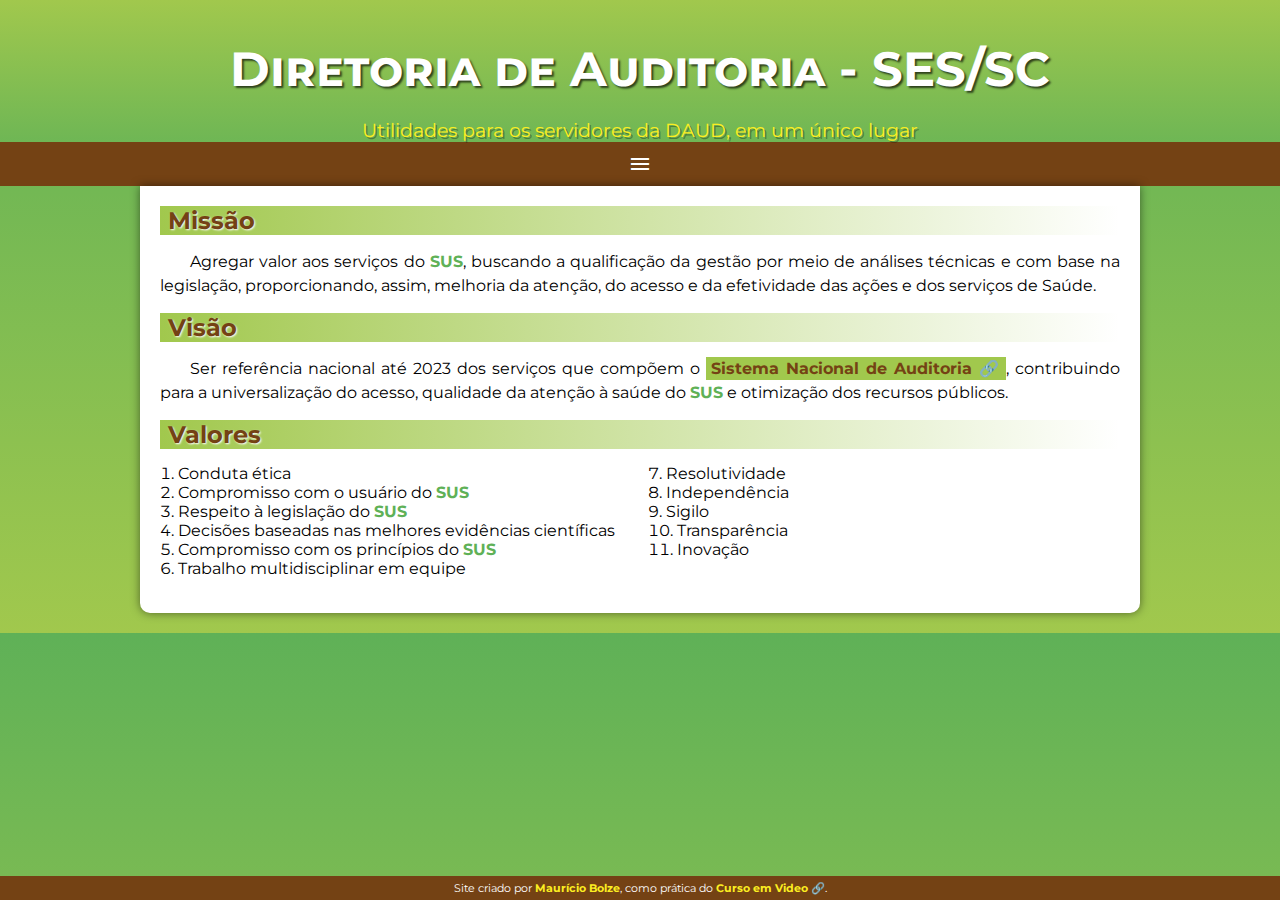
<file: index.html>
<!DOCTYPE html>
<html lang="pt-br">
<head>
    <meta charset="UTF-8">
    <meta http-equiv="X-UA-Compatible" content="IE=edge">
    <meta name="viewport" content="width=device-width, initial-scale=1.0">
    <title>Diretoria de Auditoria - SES/SC</title>
    <link href="https://fonts.googleapis.com/icon?family=Material+Icons" rel="stylesheet">
    <link rel="shortcut icon" sizes="32x32" href="imagens/favicon-32x32.png" type="image/png">
    <link rel="stylesheet" href="estilo/style.css">
    <link rel="stylesheet" href="estilo/media-query.css">
    </head>
<body onresize="mudouTamanho()">
    <header>
        <h1>Diretoria de Auditoria - SES/SC</h1>
        <p>Utilidades para os servidores da DAUD, em um único lugar</p>
        <span id="burguer" class="material-icons" onclick="clickMenu()">&#xe5d2;</span>
    </header>
    <nav id="itens">
        <a href="index.html">Início</a>
        <a href="https://trello.com/b/s5SdpS40/daud" target="_blank" class="externo">Trello</a>
        <a href="produtividade.html">Produtividade (RPM)</a>
        <a href="login.html">Área Restrita</a>
        <a href="contatos.html">Contatos</a>
    </nav>
    <main>
        <article>
            <h2>Missão</h2>
            <p>Agregar valor aos serviços do <strong>SUS</strong>, buscando a qualificação da gestão por meio de análises técnicas e com base na legislação, proporcionando, assim, melhoria da atenção, do acesso e da efetividade das ações e dos serviços de Saúde.</p>
            <h2>Visão</h2>
            <p>Ser referência nacional até 2023 dos serviços que compõem o <a href="https://www.gov.br/saude/pt-br/composicao/audsus/sna" target="_blank" class="externo">Sistema Nacional de Auditoria</a>, contribuindo para a universalização do acesso, qualidade da atenção à saúde do <strong>SUS</strong> e otimização dos recursos públicos.</p>
            <h2>Valores</h2>
            <p>
                <ol>
                    <li>Conduta ética</li>
                    <li>Compromisso com o usuário do <strong>SUS</strong></li>
                    <li>Respeito à legislação do <strong>SUS</strong></li>
                    <li>Decisões baseadas nas melhores evidências científicas</li>
                    <li>Compromisso com os princípios do <strong>SUS</strong></li>
                    <li>Trabalho multidisciplinar em equipe</li>
                    <li>Resolutividade</li>
                    <li>Independência</li>
                    <li>Sigilo</li>
                    <li>Transparência</li>
                    <li>Inovação</li>
                </ol>
            </p>
        </article>
    </main>
    <footer>
        <p>Site criado por <a href="paginas-extras/social.html" target="_blank">Maurício Bolze</a>, como prática do <a href="https://www.cursoemvideo.com/" target="_blank" class="externo">Curso em Video</a>.</p>
    </footer>
    <script src="script.js"></script>
</body>
</html>
</file>
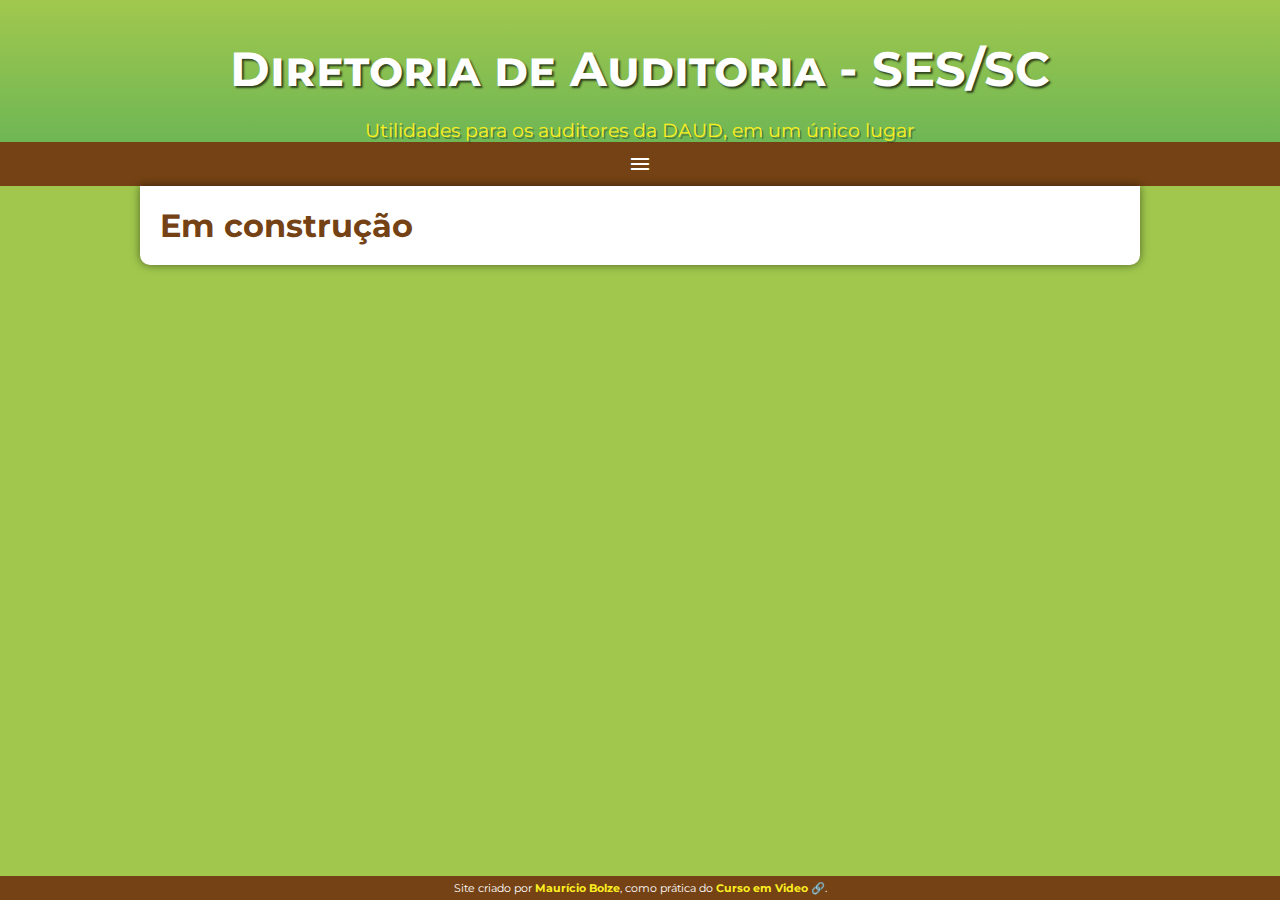
<file: contatos.html>
<!DOCTYPE html>
<html lang="pt-br">
<head>
    <meta charset="UTF-8">
    <meta http-equiv="X-UA-Compatible" content="IE=edge">
    <meta name="viewport" content="width=device-width, initial-scale=1.0">
    <title>Diretoria de Auditoria - SES/SC</title>
    <link href="https://fonts.googleapis.com/icon?family=Material+Icons" rel="stylesheet">
    <link rel="shortcut icon" sizes="32x32" href="imagens/favicon-32x32.png" type="image/png">
    <link rel="stylesheet" href="estilo/style.css">
    </head>
<body>
    <header>
        <h1>Diretoria de Auditoria - SES/SC</h1>
        <p>Utilidades para os auditores da DAUD, em um único lugar</p>
        <span id="burguer" class="material-icons" onclick="clickMenu()">&#xe5d2;</span>
    </header>
    <nav id="itens">
        <a href="index.html">Início</a>
        <a href="https://trello.com/b/s5SdpS40/daud" target="_blank" class="externo">Trello</a>
        <a href="produtividade.html">Produtividade (RPM)</a>
        <a href="login.html">Área Restrita</a>
        <a href="contatos.html">Contatos</a>
    </nav>
    <main>
        <h1>Em construção</h1>
    </main>
    <footer>
        <p>Site criado por <a href="https://github.com/MBolze" target="_blank">Maurício Bolze</a>, como prática do <a href="https://www.cursoemvideo.com/" target="_blank" class="externo">Curso em Video</a>.</p>
    </footer>
    <script src="script.js"></script>
</body>
</html>
</file>
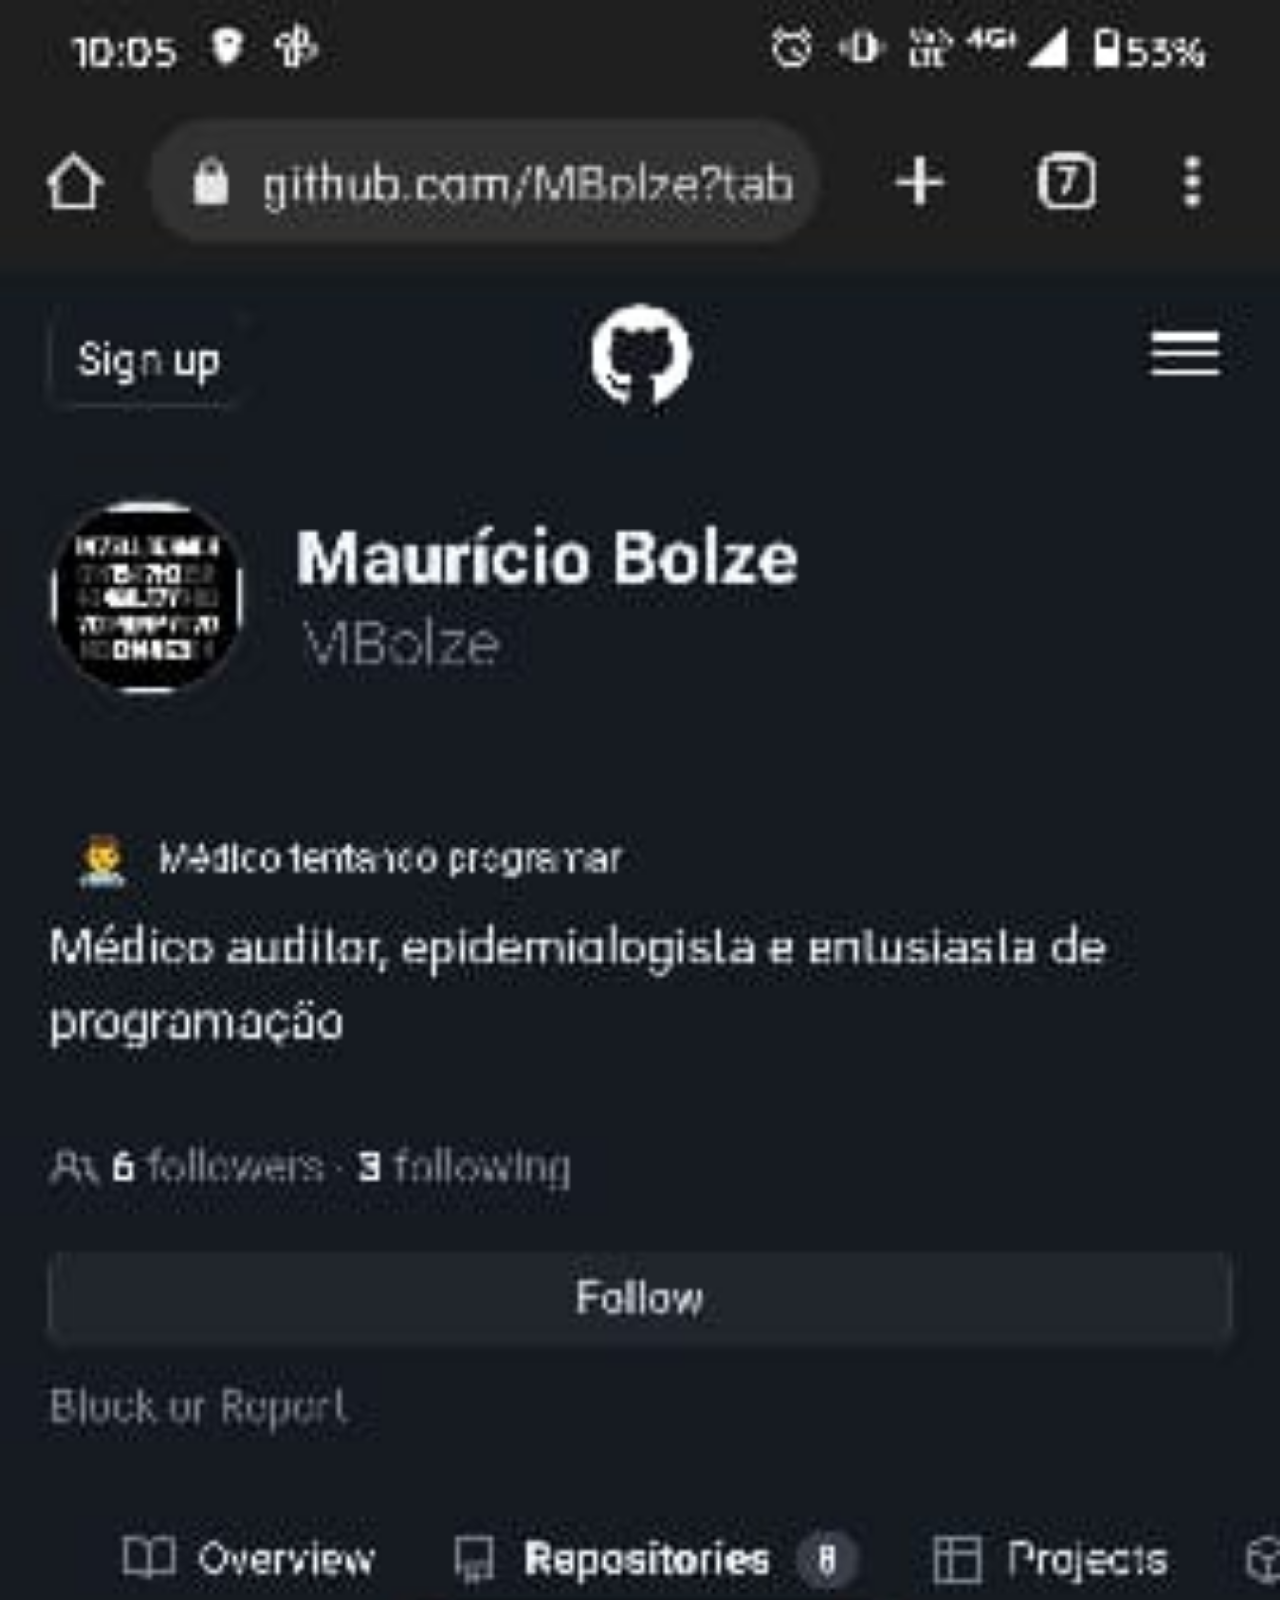
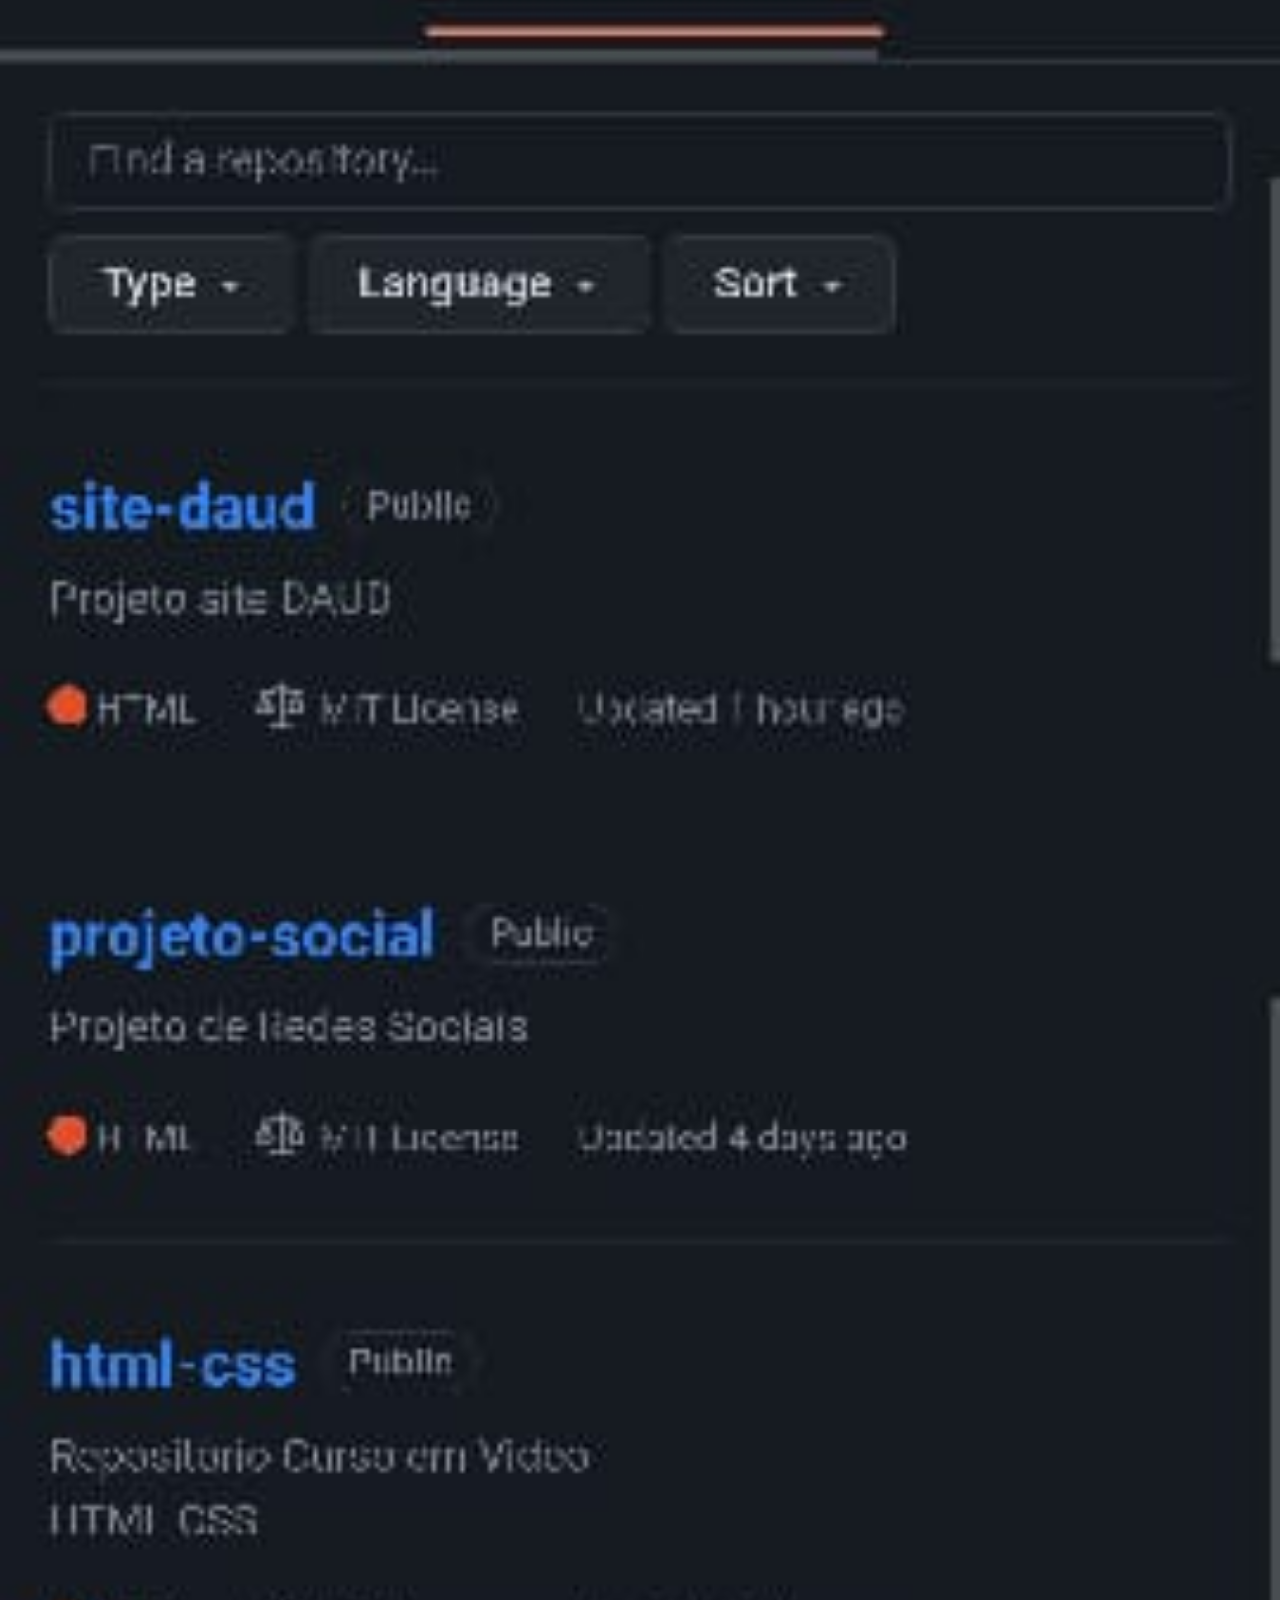
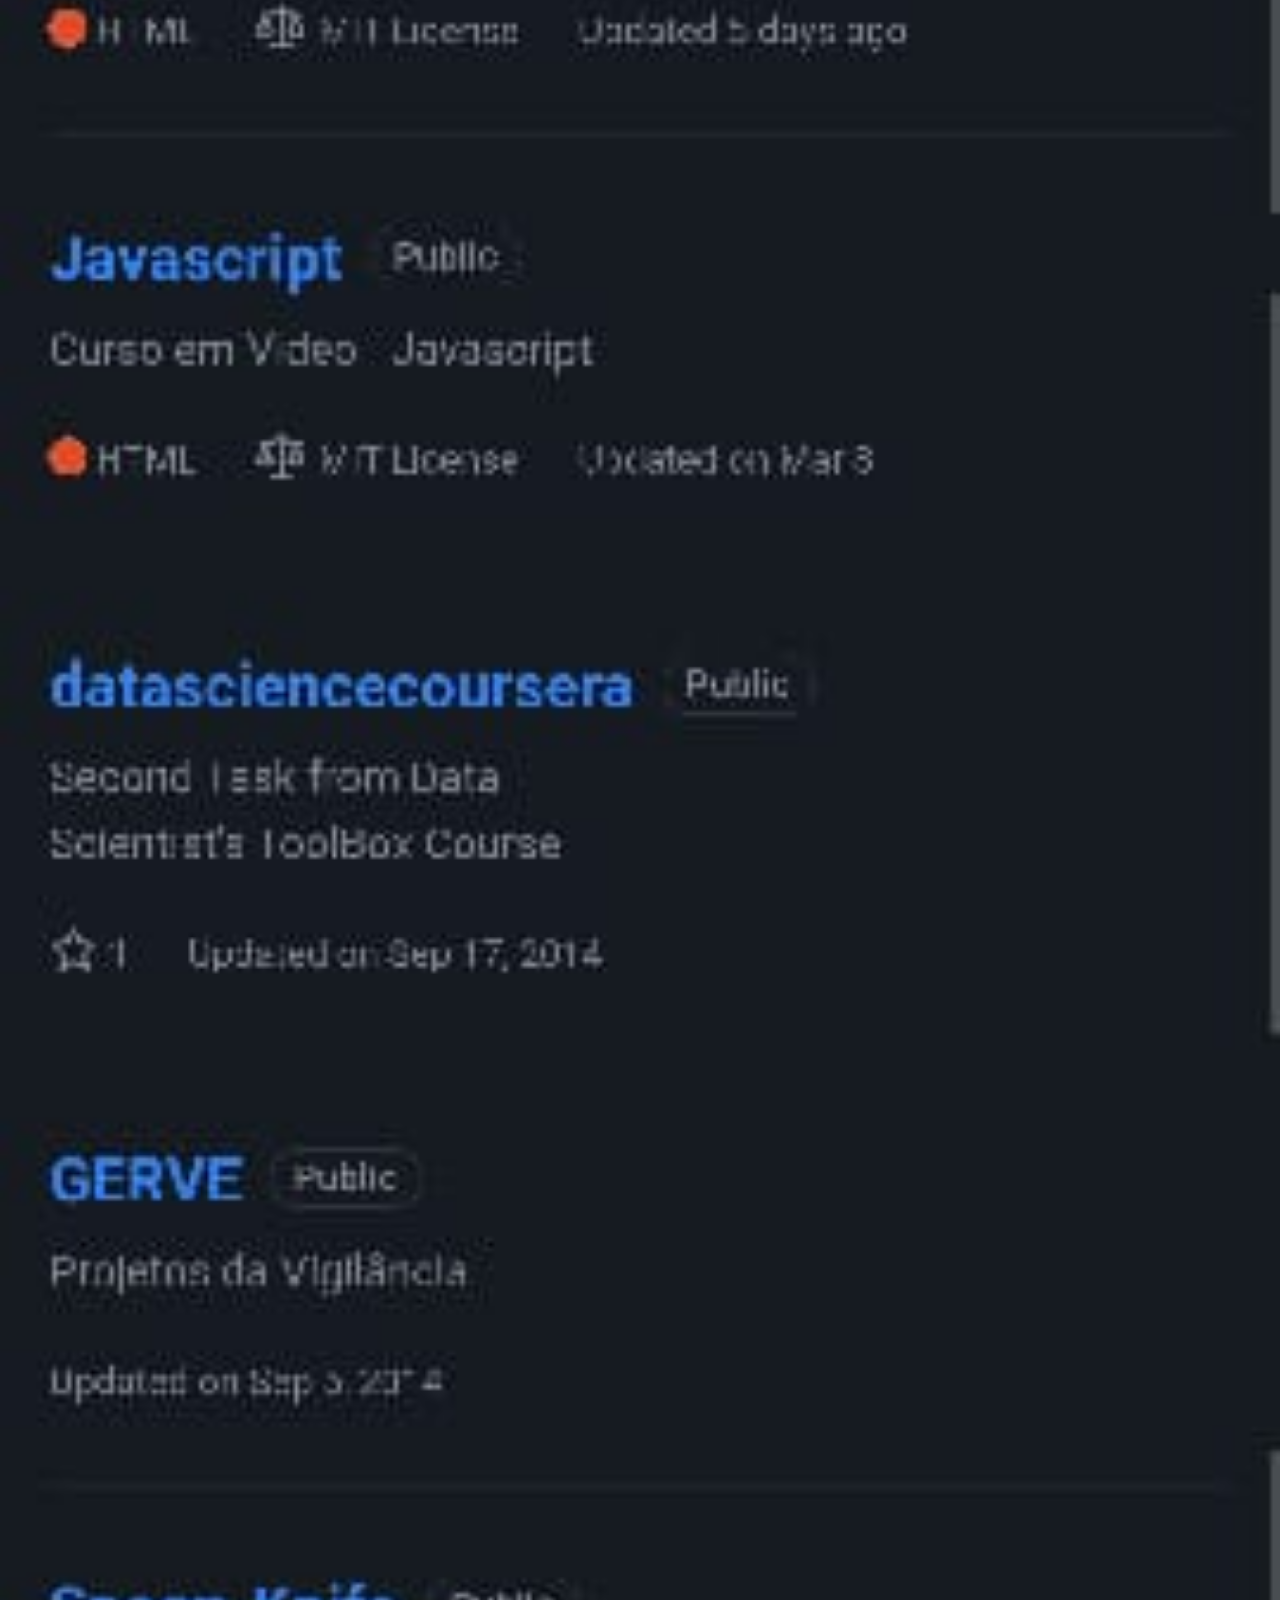
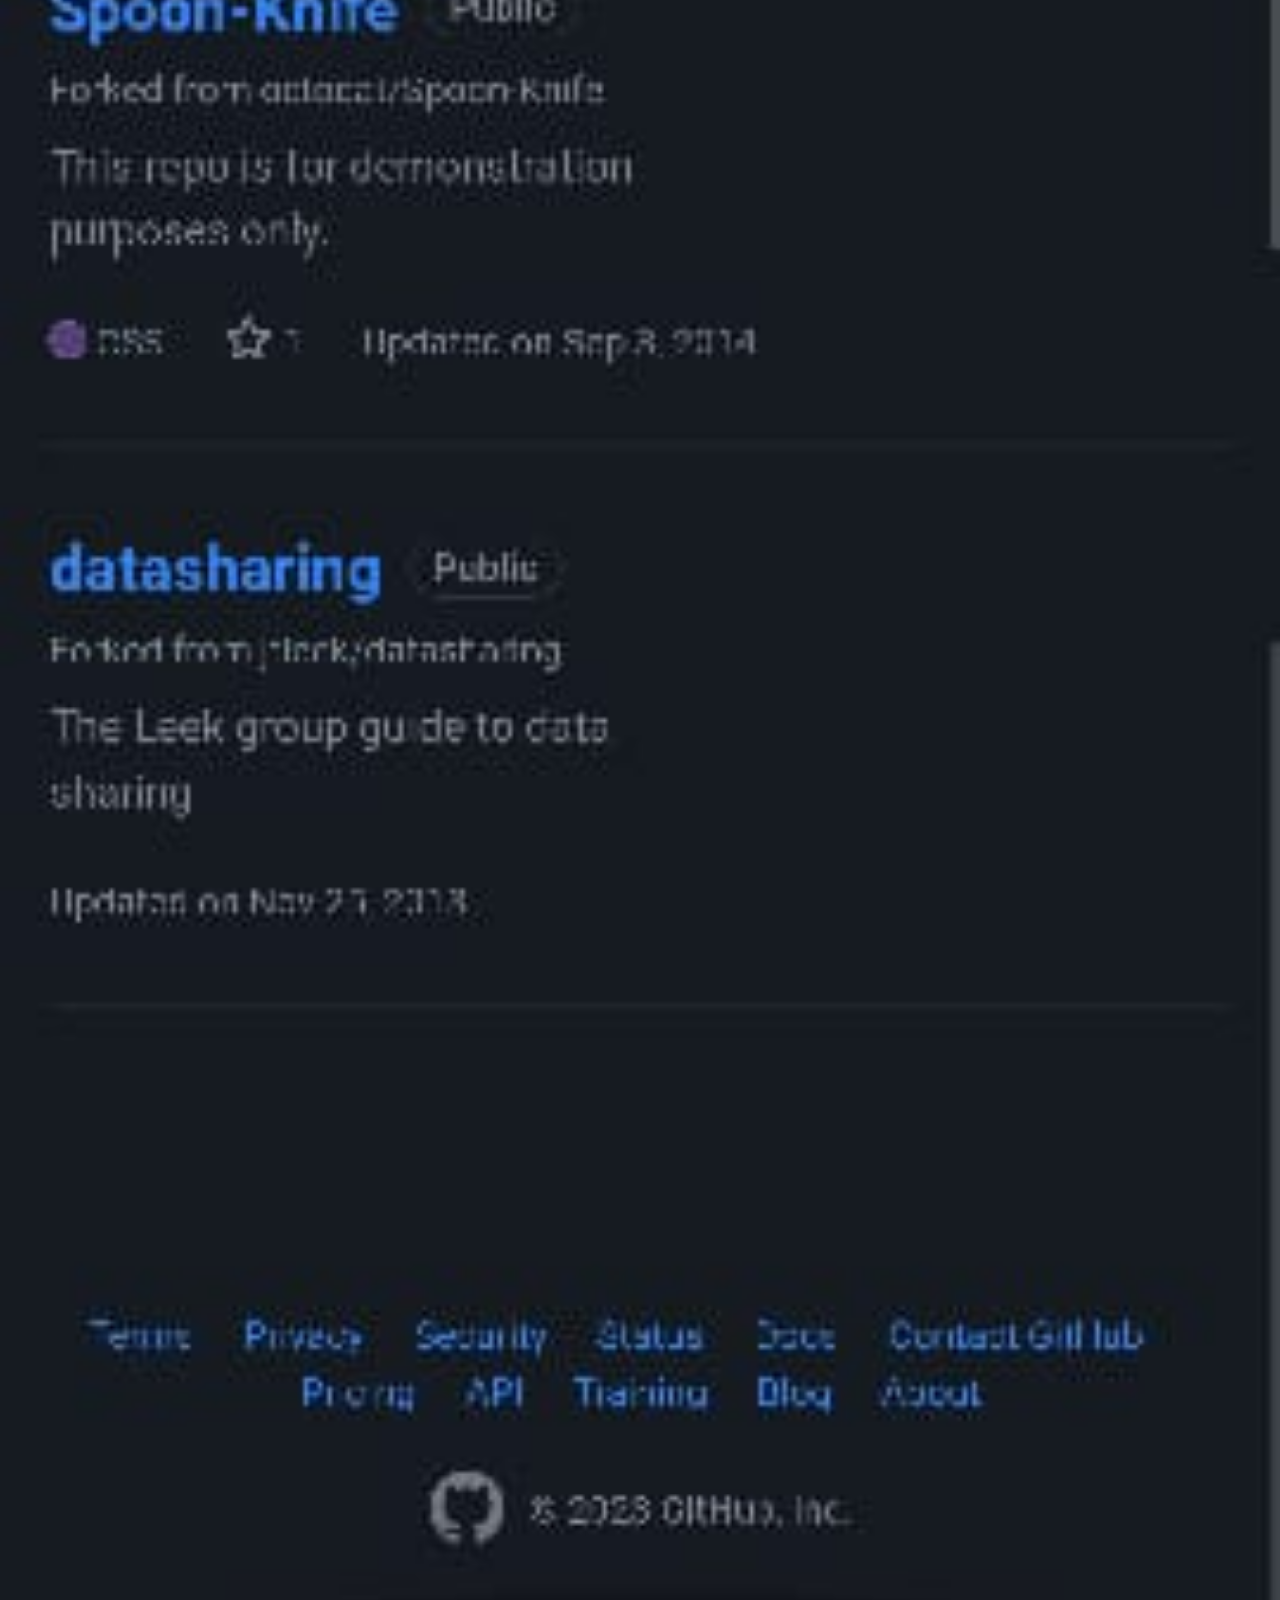
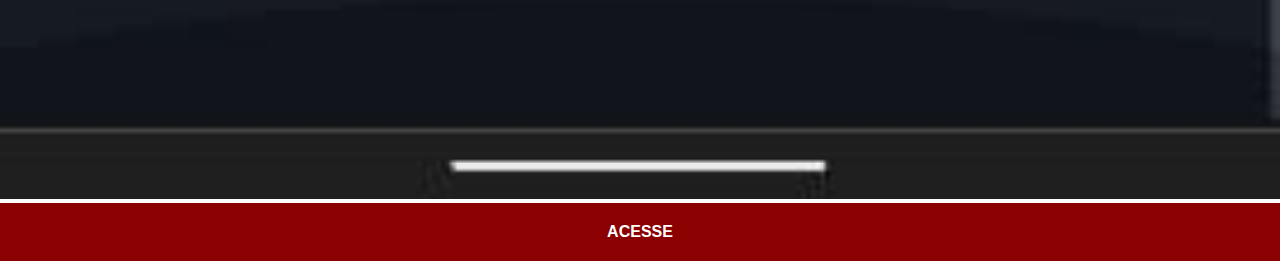
<file: github.html>
<!DOCTYPE html>
<html lang="pt-br">
<head>
    <meta charset="UTF-8">
    <meta http-equiv="X-UA-Compatible" content="IE=edge">
    <meta name="viewport" content="width=device-width, initial-scale=1.0">
    <title>GitHub</title>
    <link rel="stylesheet" href="estilo/social.css">
</head>
<body>
    <img src="paginas-extras/imagens/print-github.jpeg" alt="GitHub">
    <a href="https://github.com/MBolze" target="_blank">ACESSE</a>
</body>
</html>
</file>
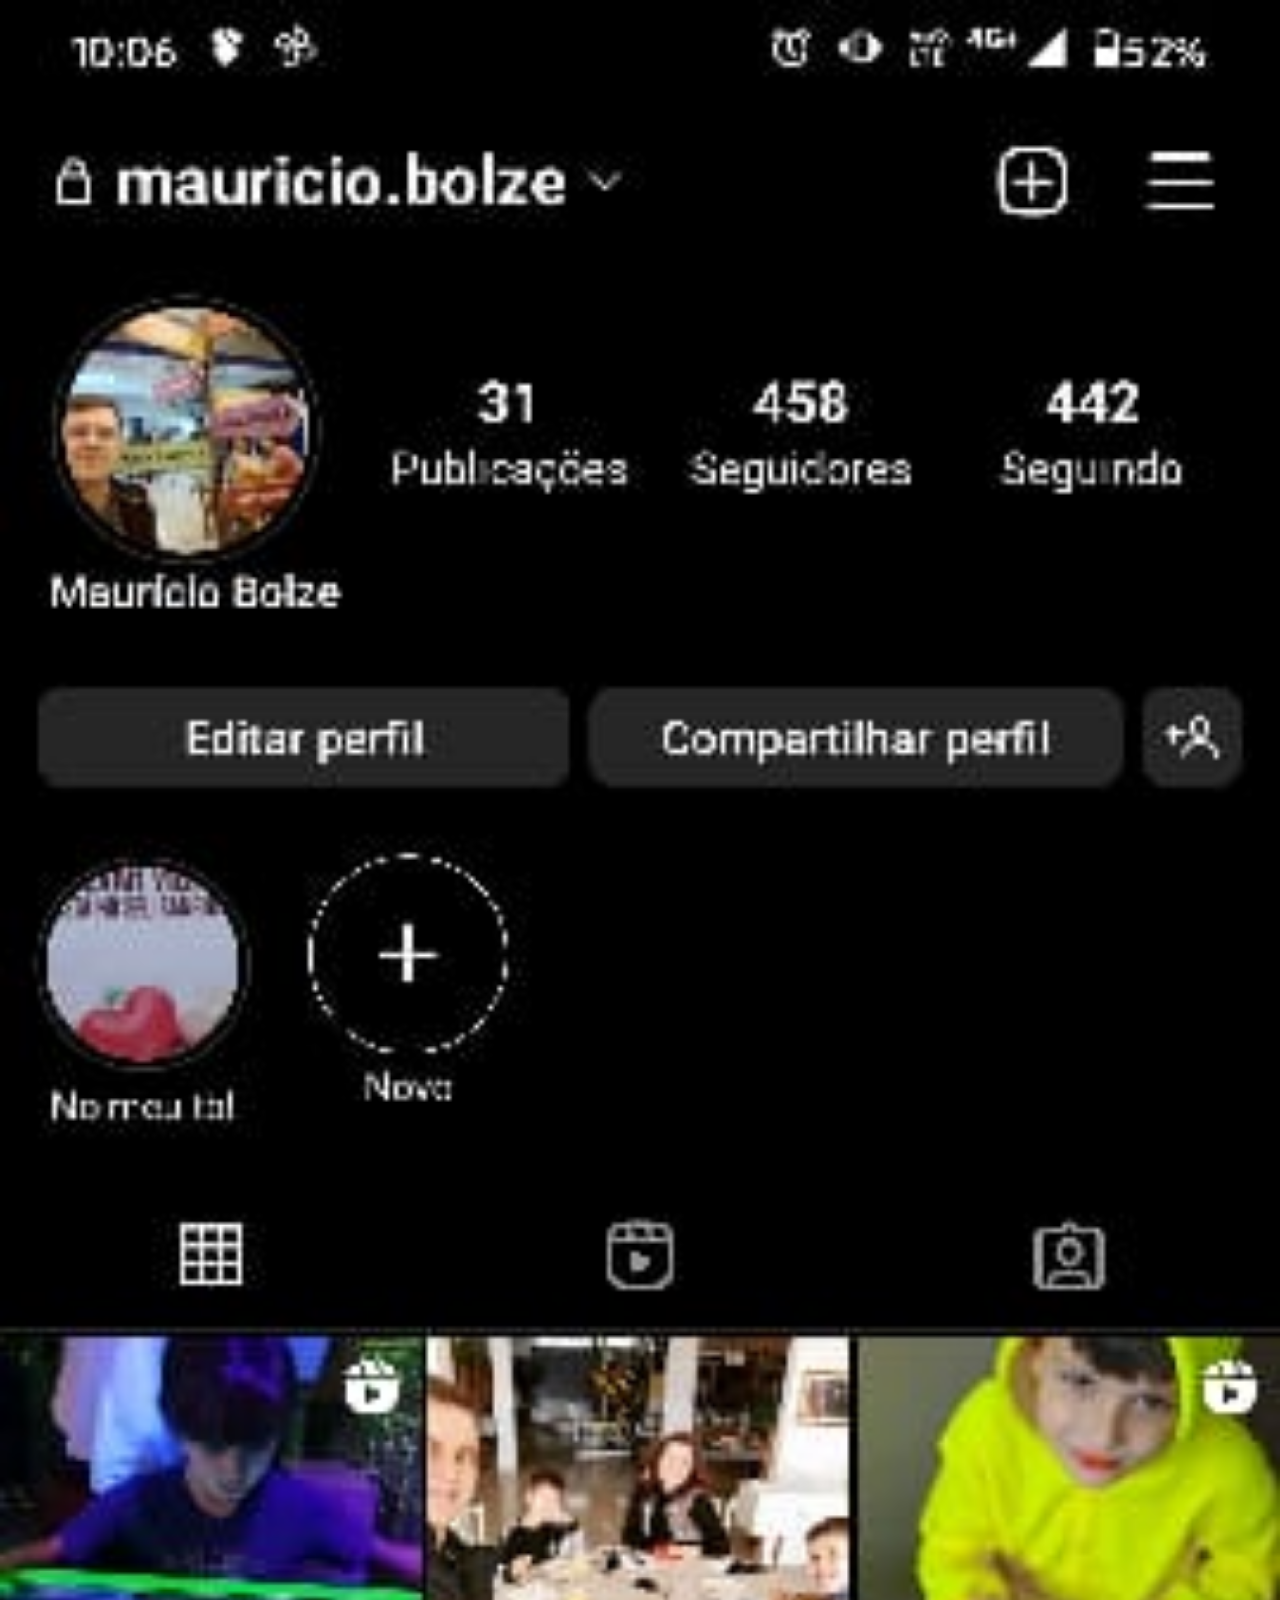
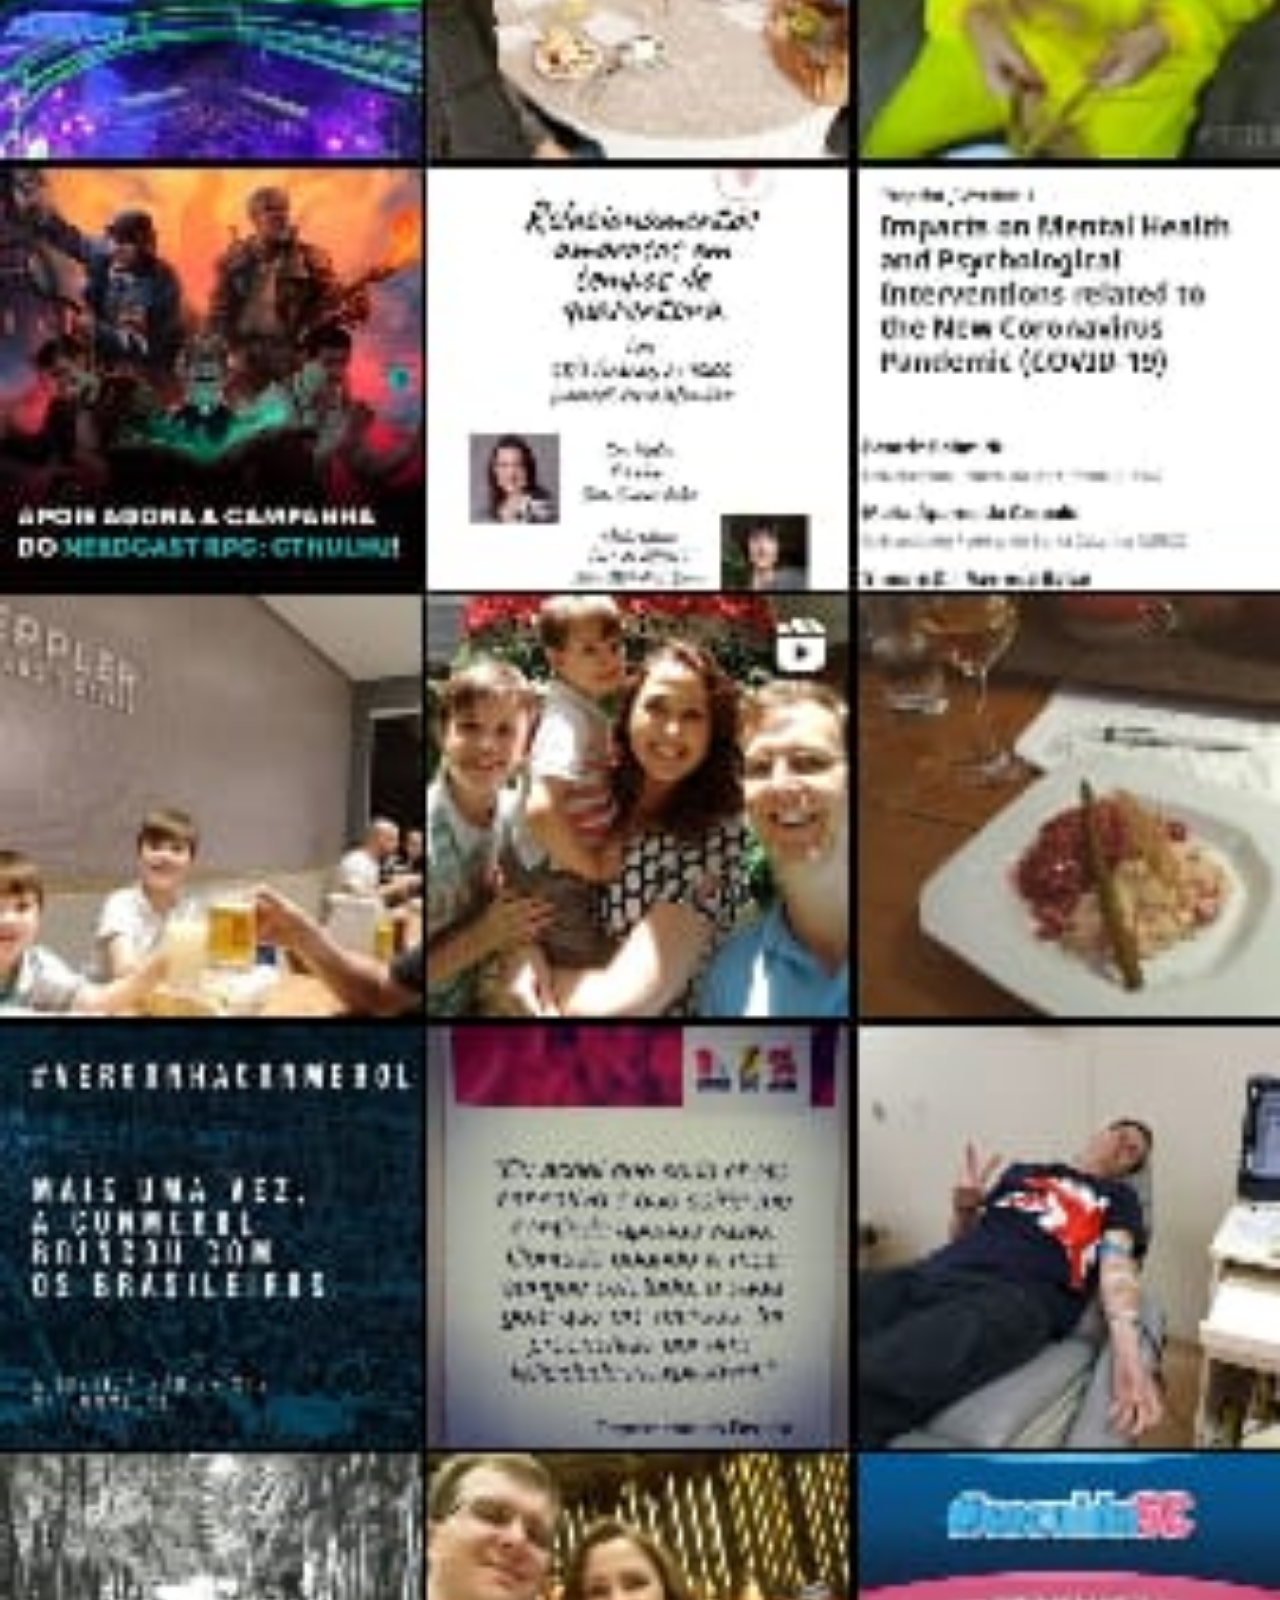
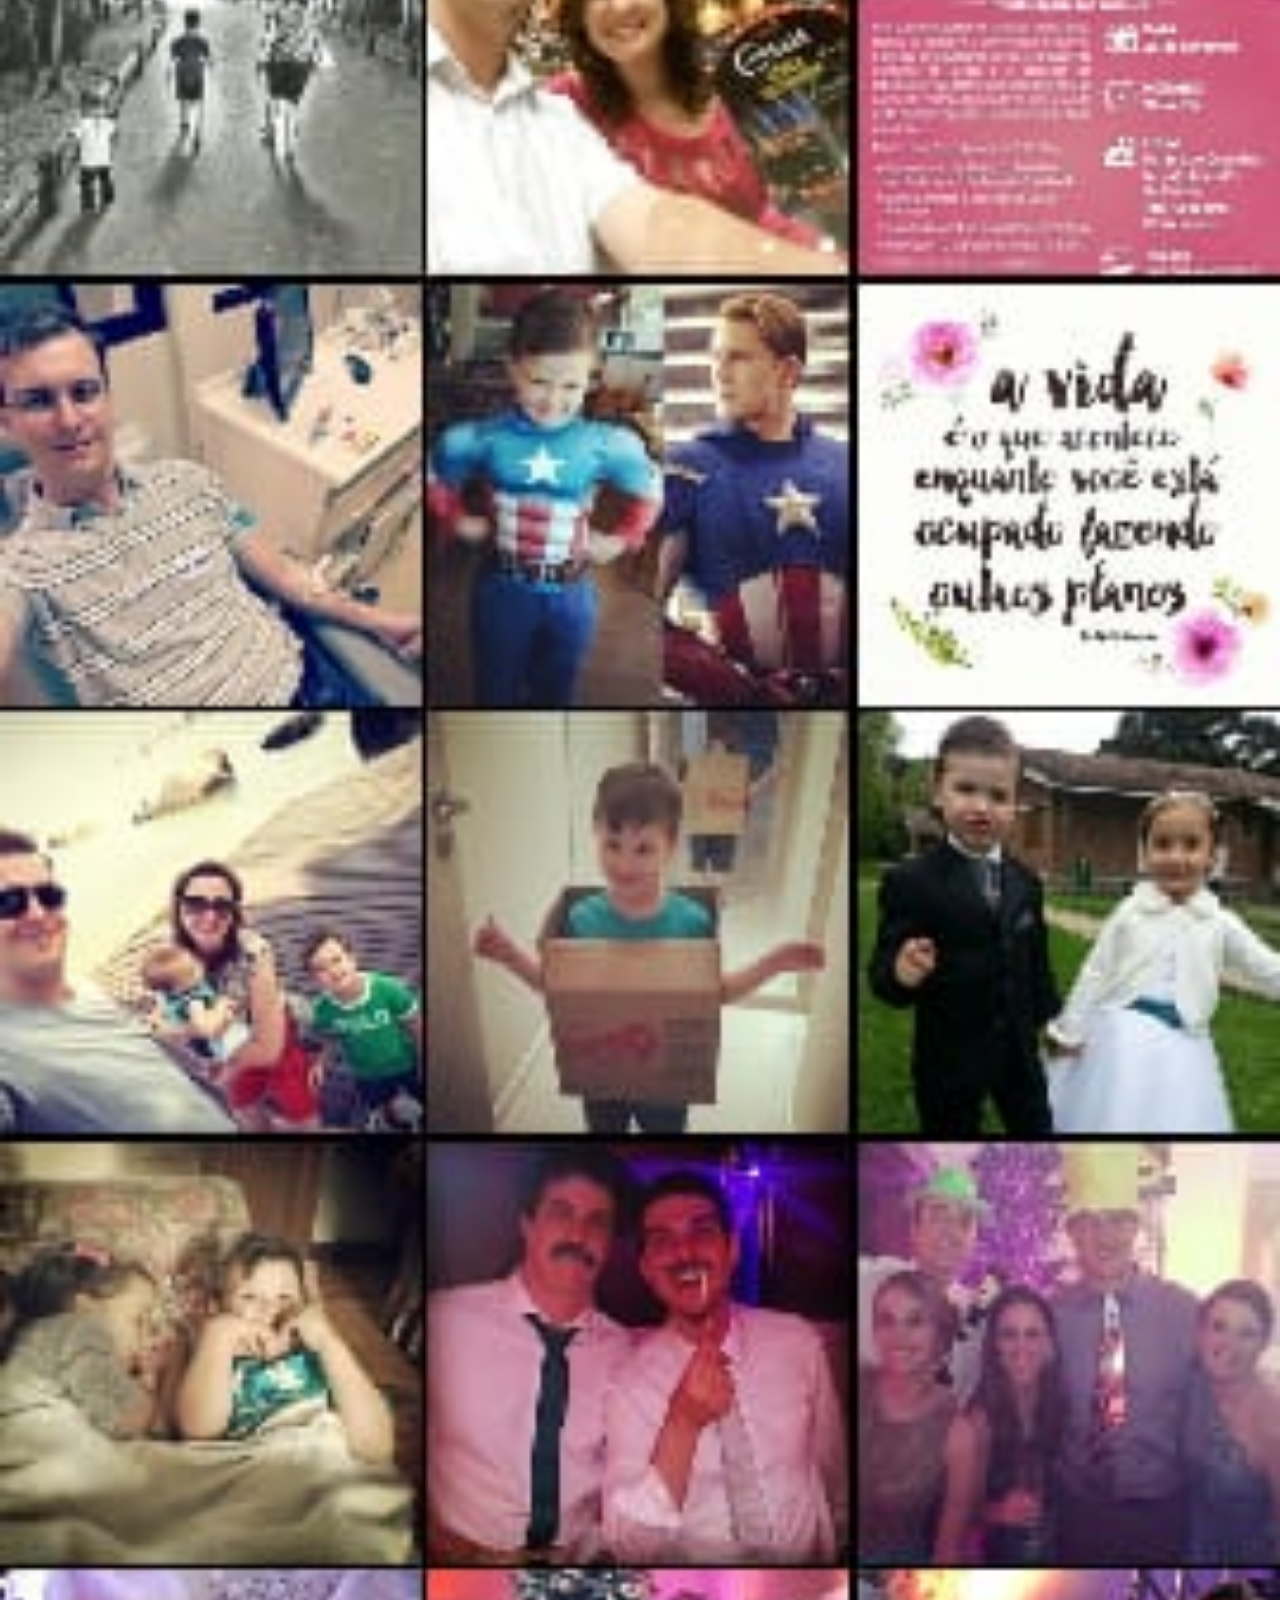
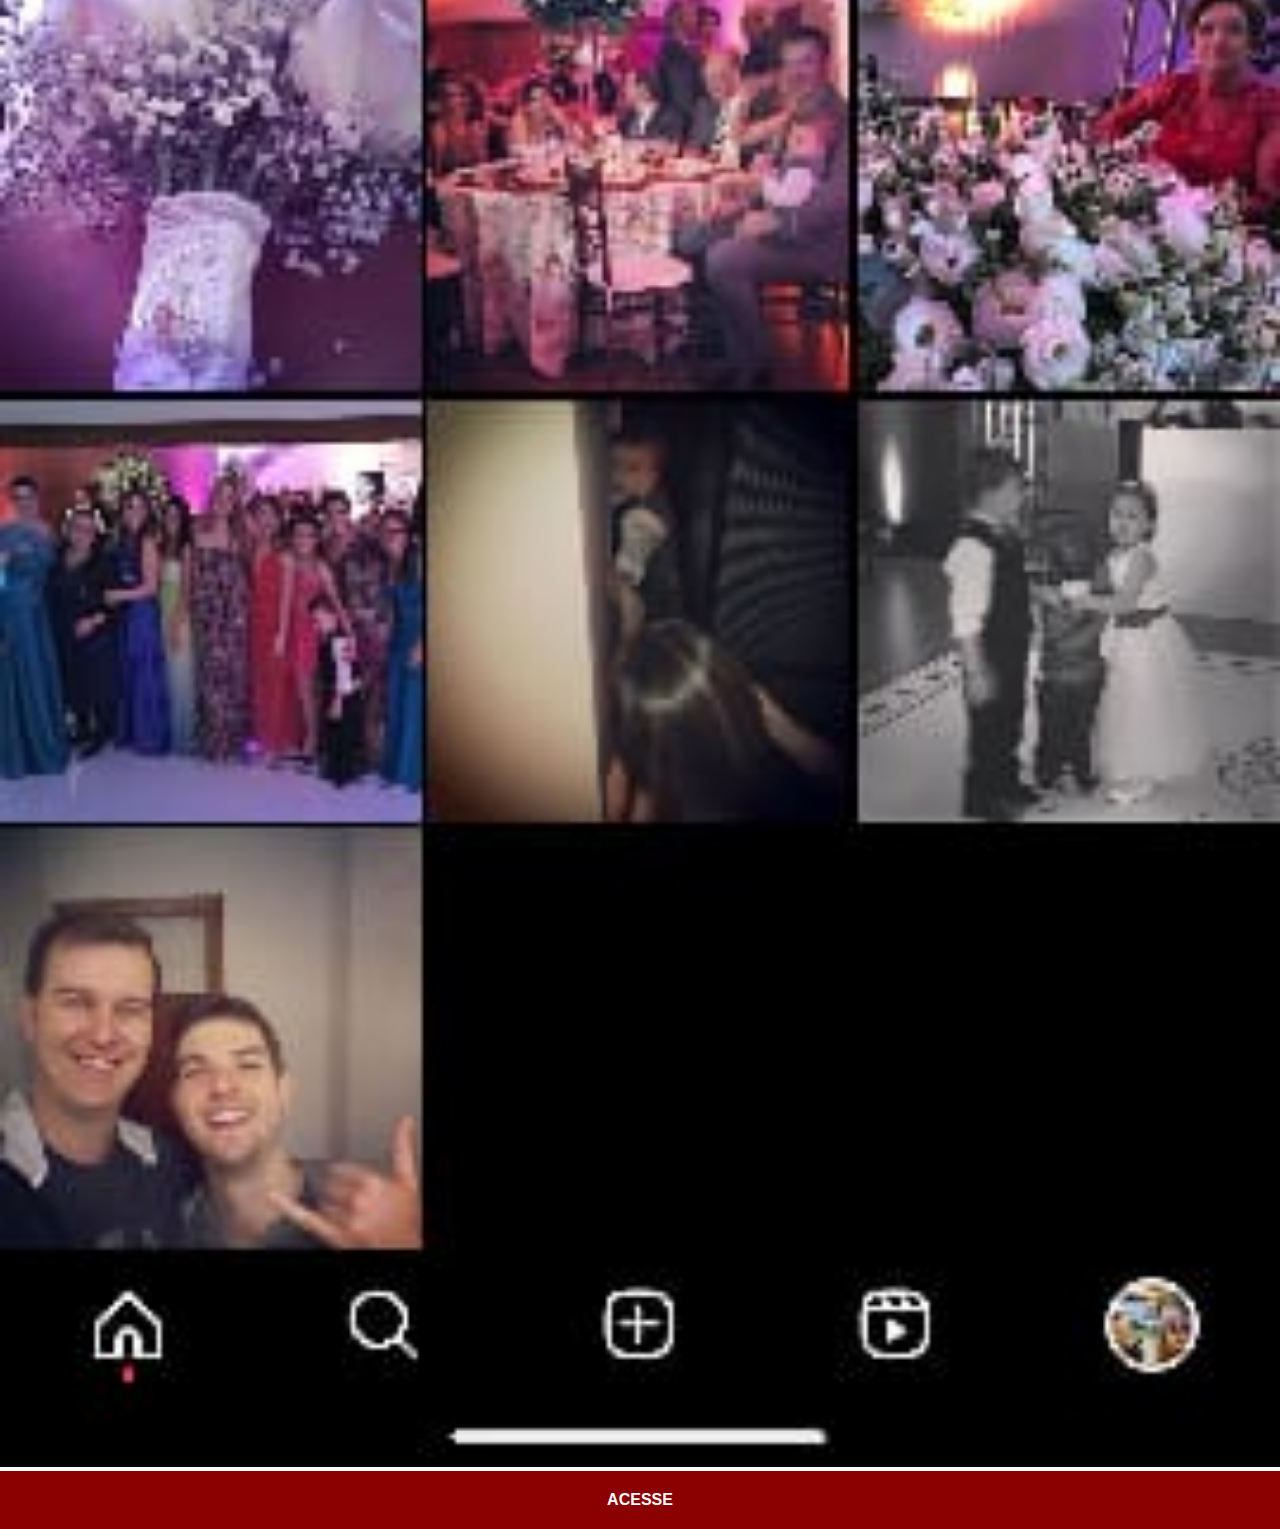
<file: instagram.html>
<!DOCTYPE html>
<html lang="pt-br">
<head>
    <meta charset="UTF-8">
    <meta http-equiv="X-UA-Compatible" content="IE=edge">
    <meta name="viewport" content="width=device-width, initial-scale=1.0">
    <title>Instagram</title>
    <link rel="stylesheet" href="estilo/social.css">
</head>
<body>
    <img src="paginas-extras/imagens/print-insta.jpeg" alt="GitHub">
    <a href="https://instagram.com/mauricio.bolze?igshid=ZDdkNTZiNTM=" target="_blank">ACESSE</a>
</body>
</html>
</file>
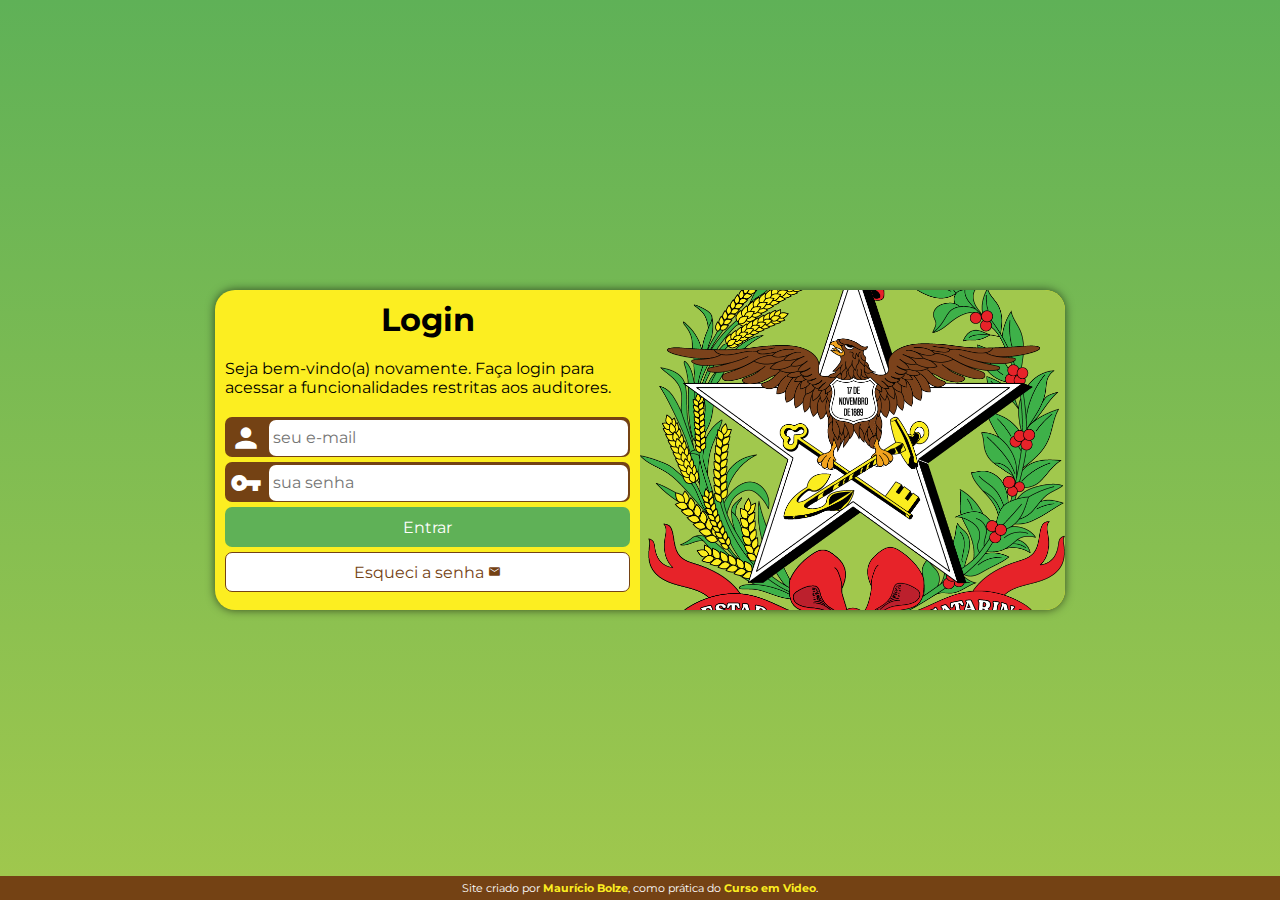
<file: login.html>
<!DOCTYPE html>
<html lang="pt-br">
<head>
    <meta charset="UTF-8">
    <meta http-equiv="X-UA-Compatible" content="IE=edge">
    <meta name="viewport" content="width=device-width, initial-scale=1.0">
    <title>Login</title>
    <link href="https://fonts.googleapis.com/icon?family=Material+Icons" rel="stylesheet">
    <link rel="shortcut icon" href="imagens/DAUD favicon-32x32.png" type="image/x-icon">
    <link rel="stylesheet" href="estilo/login_style.css">
    <link rel="stylesheet" href="estilo/media-query.css">
    </head>
<body onresize="mudouTamanho()">
    <main>
        <section id="login">
            <div id="imagem">
                <!-- Aqui vai a imagem nas CSS -->
            </div>
            <div id="formulario">
                <h1>Login</h1>
                <p>Seja bem-vindo(a) novamente. Faça login para acessar a funcionalidades restritas aos auditores.</p>
                <form action="login.php" method="post" autocomplete="on">
                    <div class="campo">
                        <span class="material-icons">person</span>
                        <input type="email" name="login" id="ilogin" placeholder="seu e-mail" autocomplete="email" required maxlength="30">
                        <label for="ilogin">Login</label>
                    </div>
                    <div class="campo">
                        <span class="material-icons">vpn_key</span>
                        <input type="password" name="senha" id="isenha" placeholder="sua senha" autocomplete="current-password" required minlength="4" maxlength="8"> 
                        <label for="isenha">Senha</label>
                    </div>
                    <input type="submit" value="Entrar">
                    <a href="esqueci.html" class="botao">
                        Esqueci a senha <span class="material-icons">mail</span>
                    </a>
                </form>
            </div>
        </section>
    </main>
    <footer>
        <p>Site criado por <a href="paginas-extras/social.html" target="_blank">Maurício Bolze</a>, como prática do <a href="https://www.cursoemvideo.com/" target="_blank" class="externo">Curso em Video</a>.</p>
    </footer>
    <script src="script.js"></script>
</body>
</html>
</file>
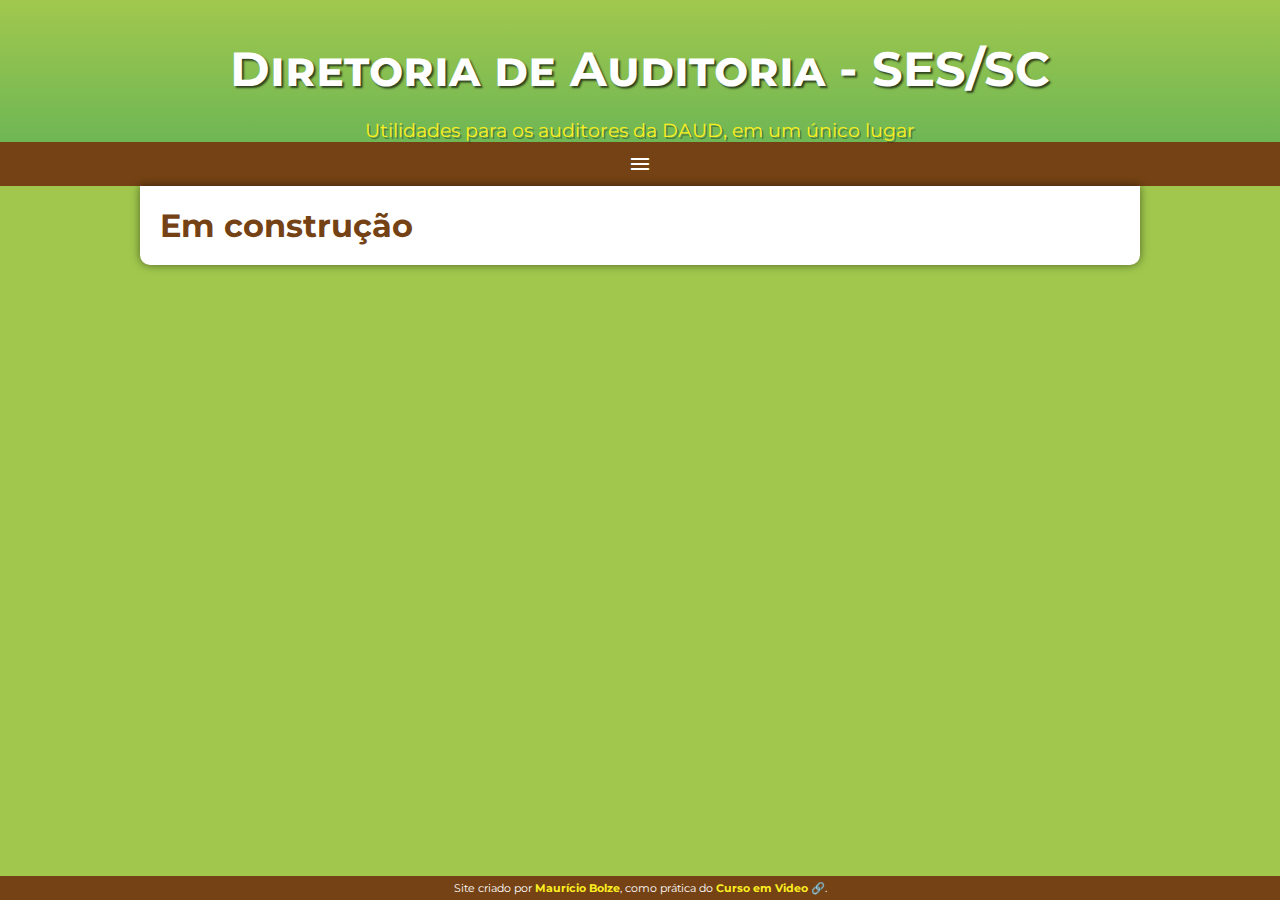
<file: produtividade.html>
<!DOCTYPE html>
<html lang="pt-br">
<head>
    <meta charset="UTF-8">
    <meta http-equiv="X-UA-Compatible" content="IE=edge">
    <meta name="viewport" content="width=device-width, initial-scale=1.0">
    <title>Diretoria de Auditoria - SES/SC</title>
    <link rel="shortcut icon" sizes="32x32" href="imagens/favicon-32x32.png" type="image/png">
    <link href="https://fonts.googleapis.com/icon?family=Material+Icons" rel="stylesheet">
    <link rel="stylesheet" href="estilo/style.css">
    </head>
<body>
    <header>
        <h1>Diretoria de Auditoria - SES/SC</h1>
        <p>Utilidades para os auditores da DAUD, em um único lugar</p>
        <span id="burguer" class="material-icons" onclick="clickMenu()">&#xe5d2;</span>
    </header>
    <nav id="itens">
        <a href="index.html">Início</a>
        <a href="https://trello.com/b/s5SdpS40/daud" target="_blank" class="externo">Trello</a>
        <a href="produtividade.html">Produtividade (RPM)</a>
        <a href="login.html">Área Restrita</a>
        <a href="contatos.html">Contatos</a>
    </nav>
    <main>
        <h1>Em construção</h1>
    </main>
    <footer>
        <p>Site criado por <a href="https://github.com/MBolze" target="_blank">Maurício Bolze</a>, como prática do <a href="https://www.cursoemvideo.com/" target="_blank" class="externo">Curso em Video</a>.</p>
    </footer>
    <script src="script.js"></script>
</body>
</html>
</file>
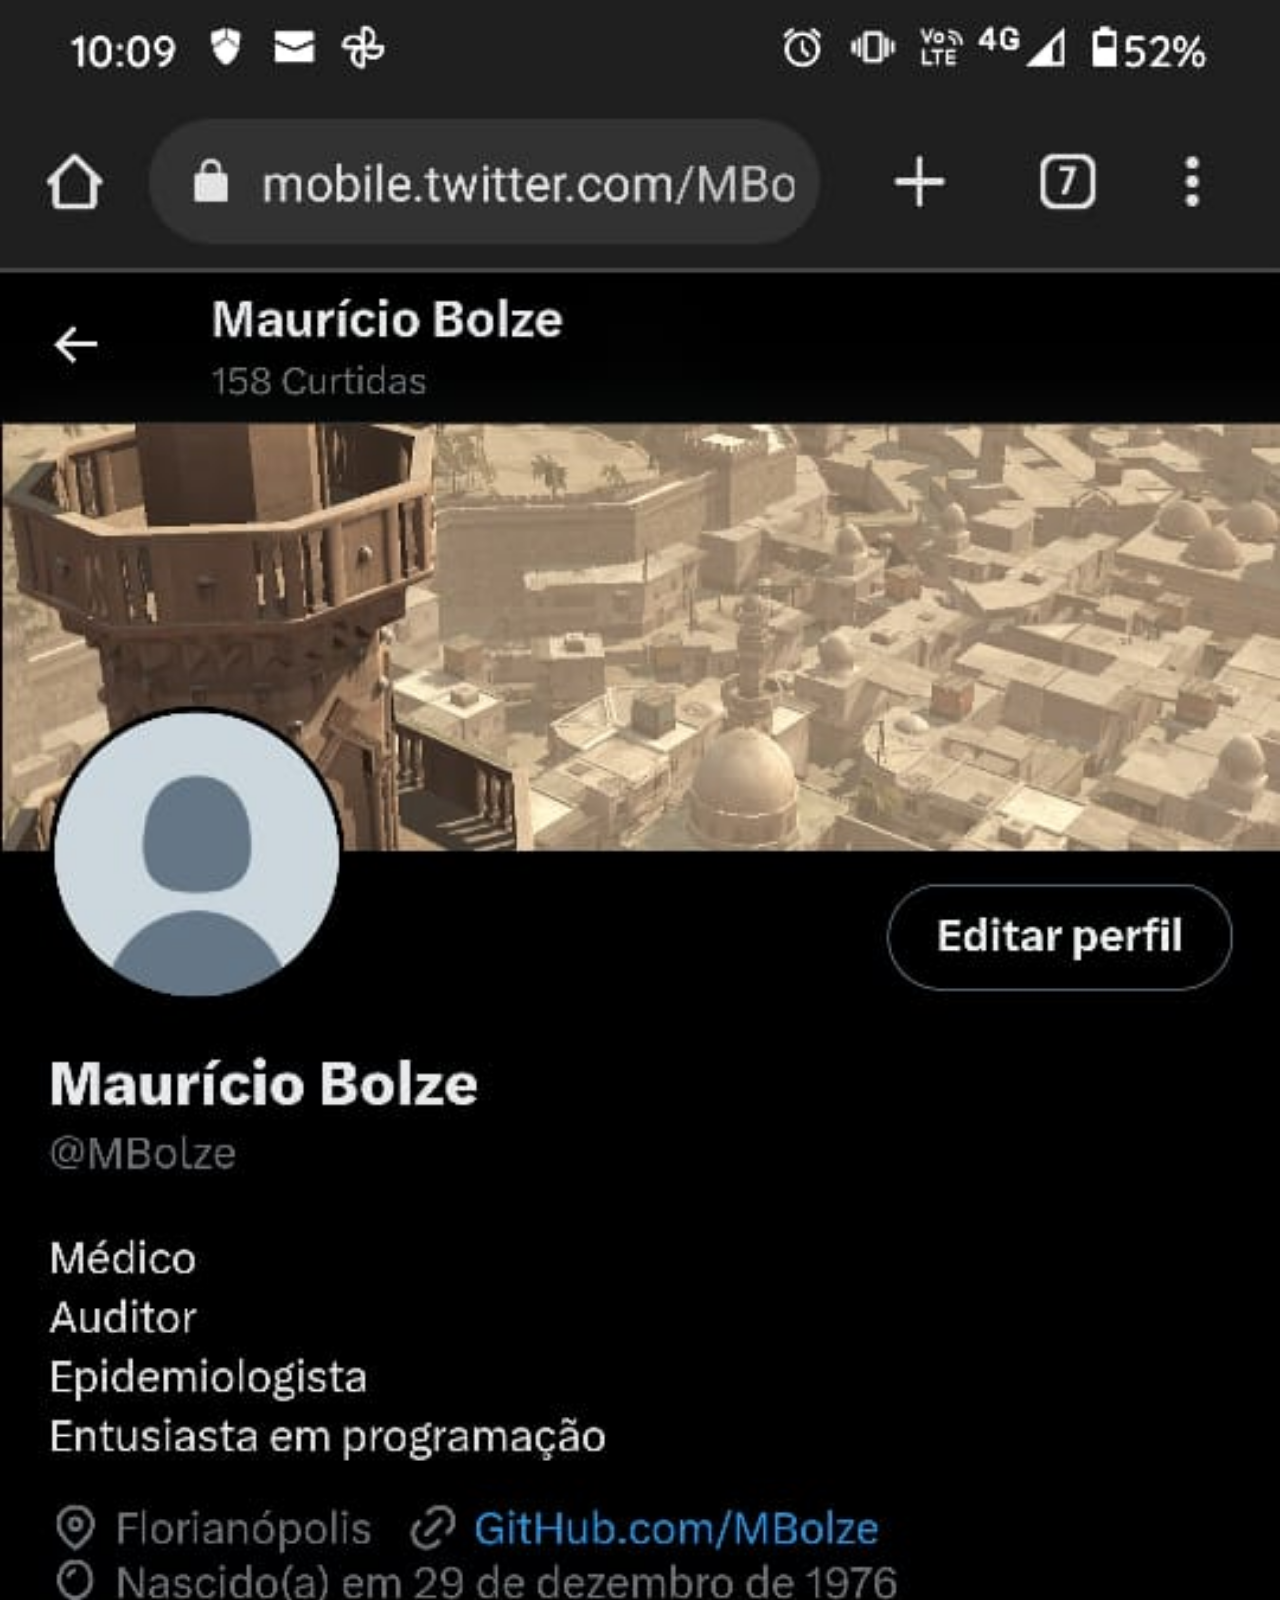
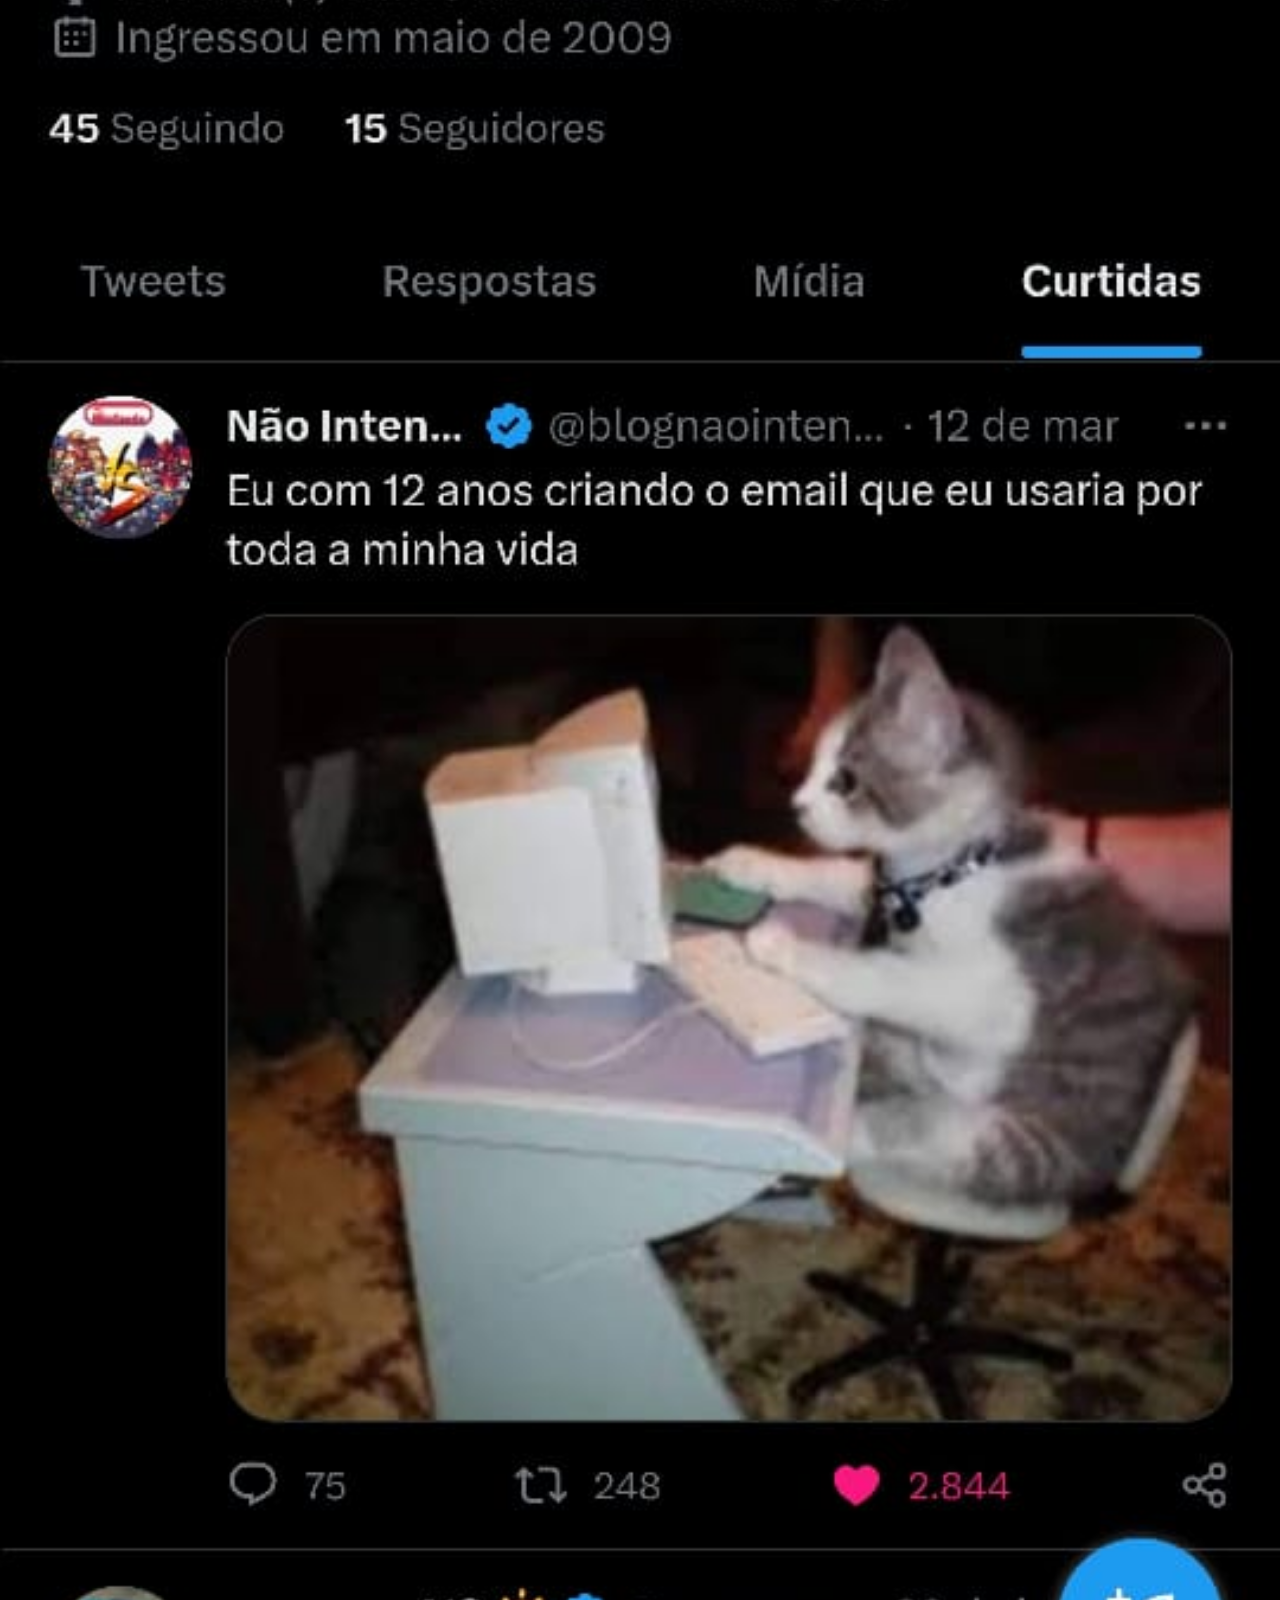
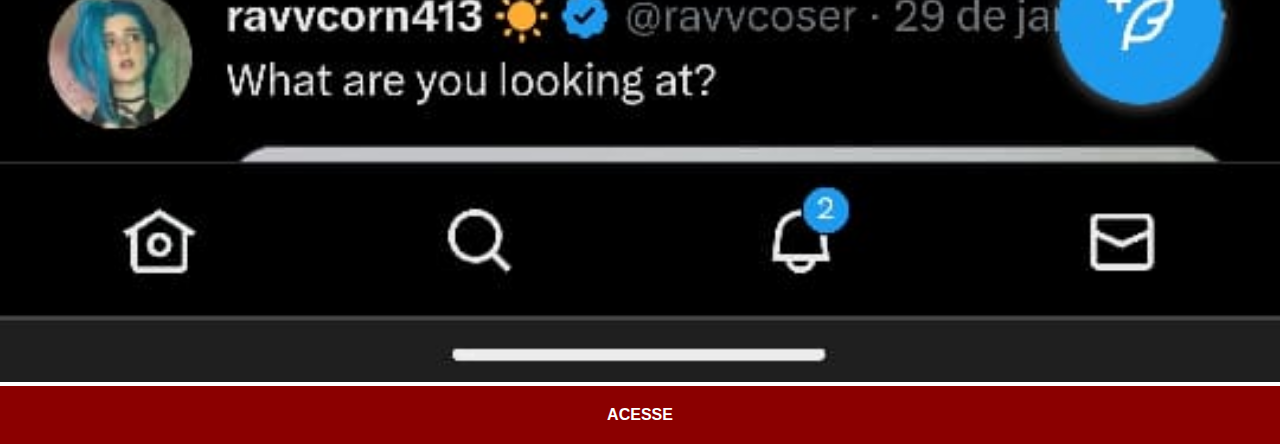
<file: twitter.html>
<!DOCTYPE html>
<html lang="pt-br">
<head>
    <meta charset="UTF-8">
    <meta http-equiv="X-UA-Compatible" content="IE=edge">
    <meta name="viewport" content="width=device-width, initial-scale=1.0">
    <title>Twitter</title>
    <link rel="stylesheet" href="estilo/social.css">
</head>
<body>
    <img src="paginas-extras/imagens/print-twitter.jpeg" alt="GitHub">
    <a href="https:\\www.twitter.com\MBolze" target="_blank">ACESSE</a>
</body>
</html>
</file>
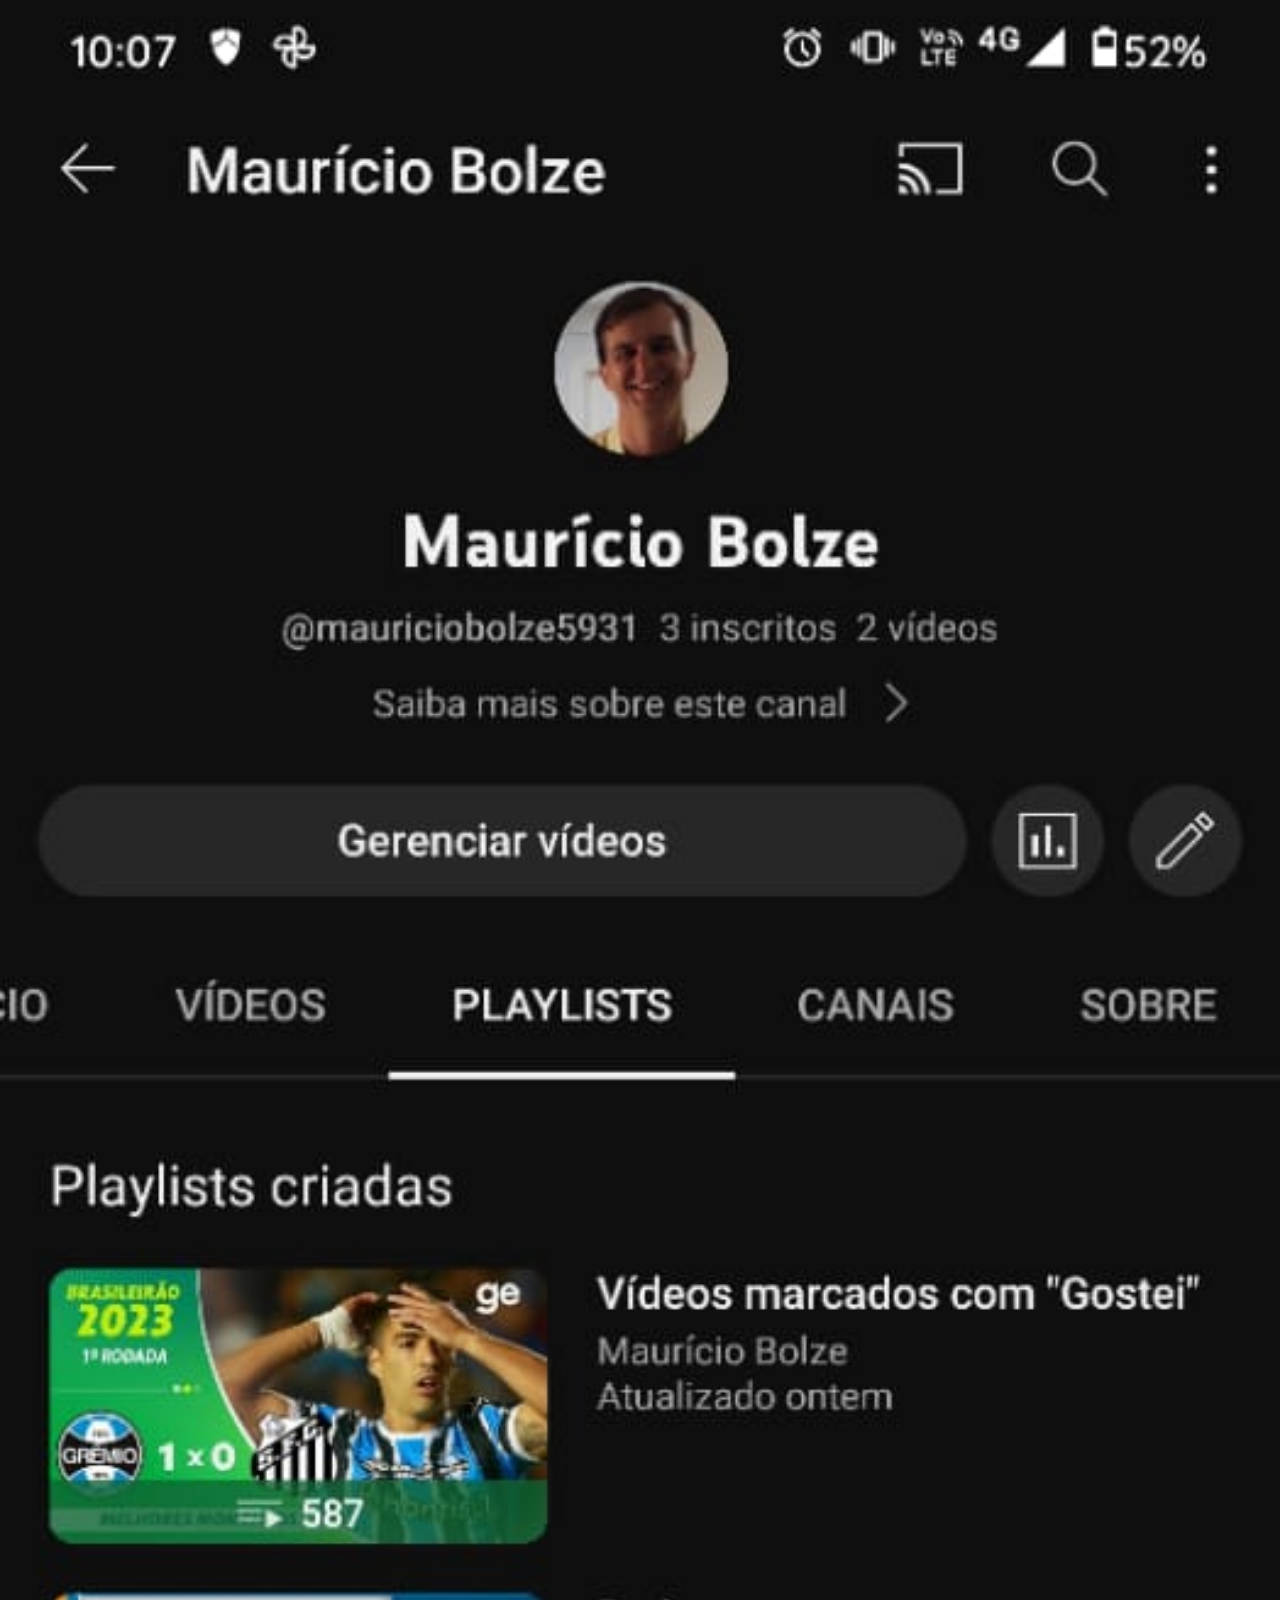
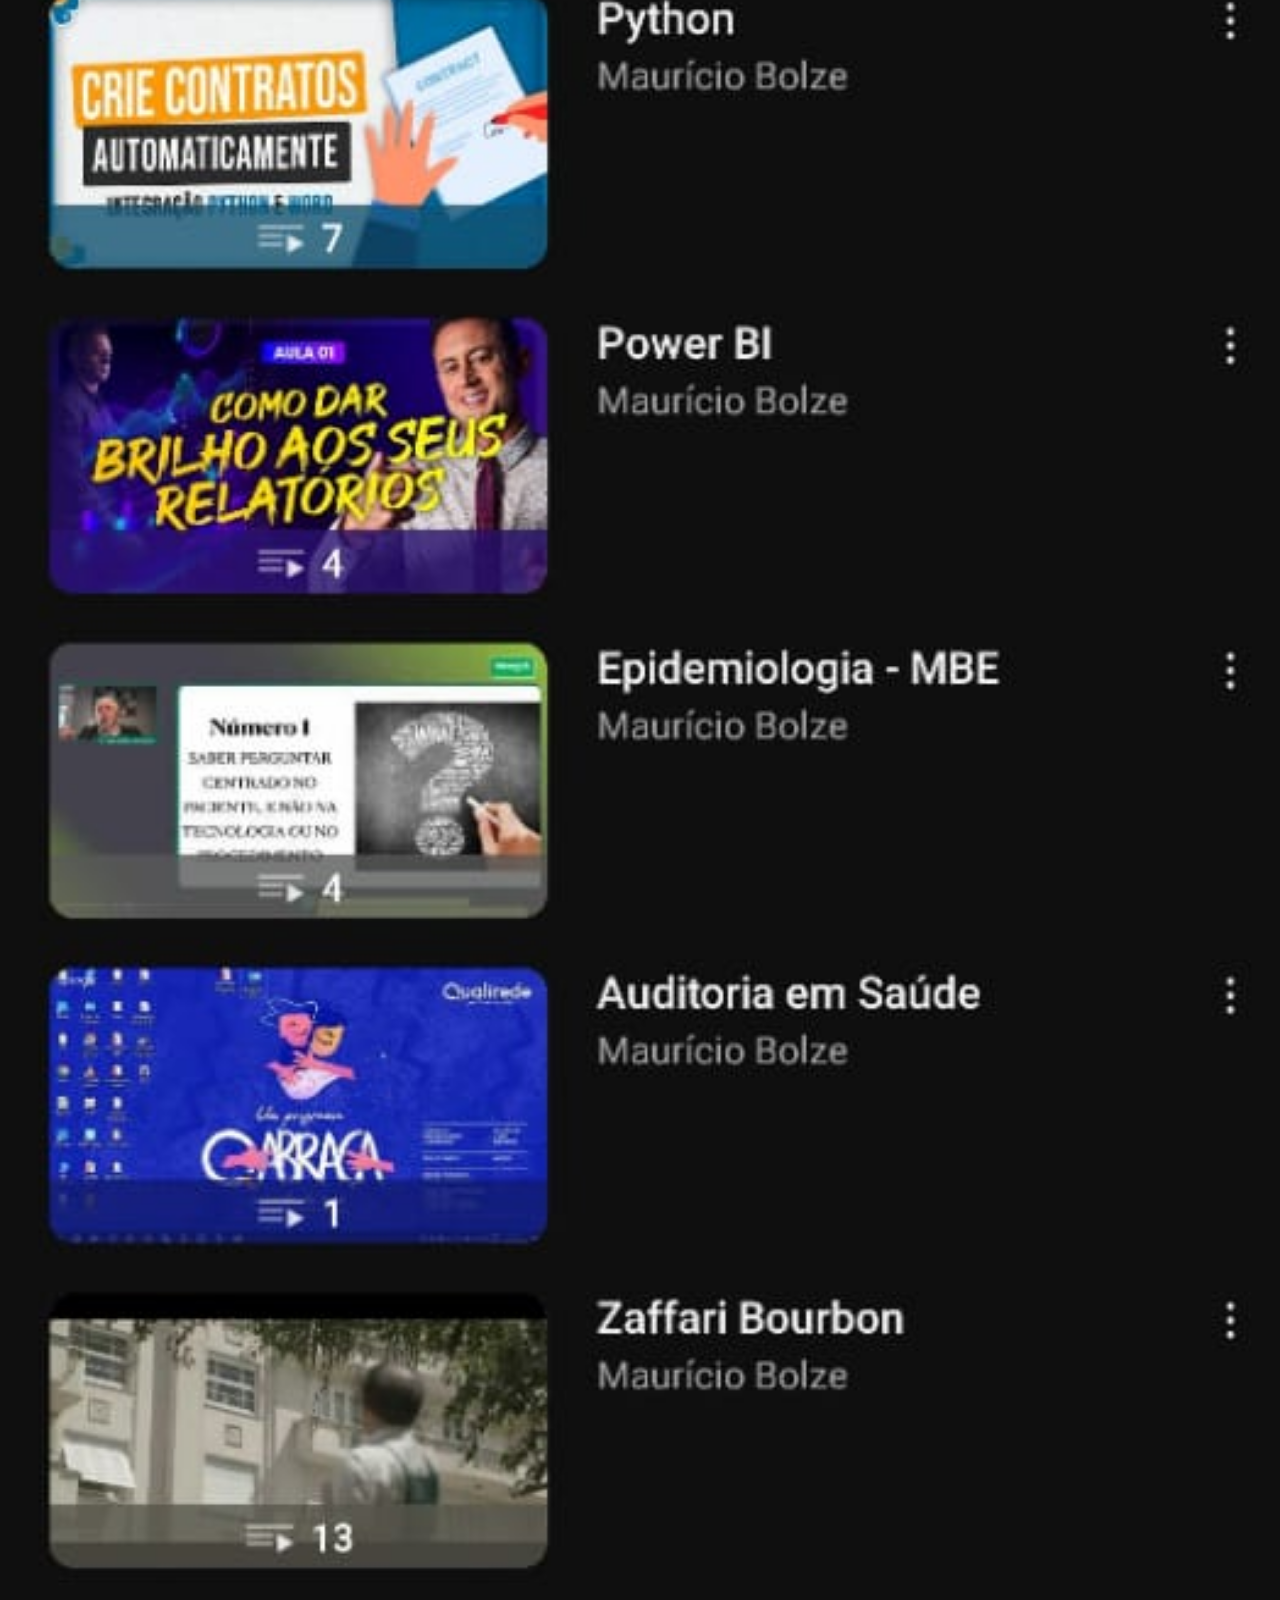
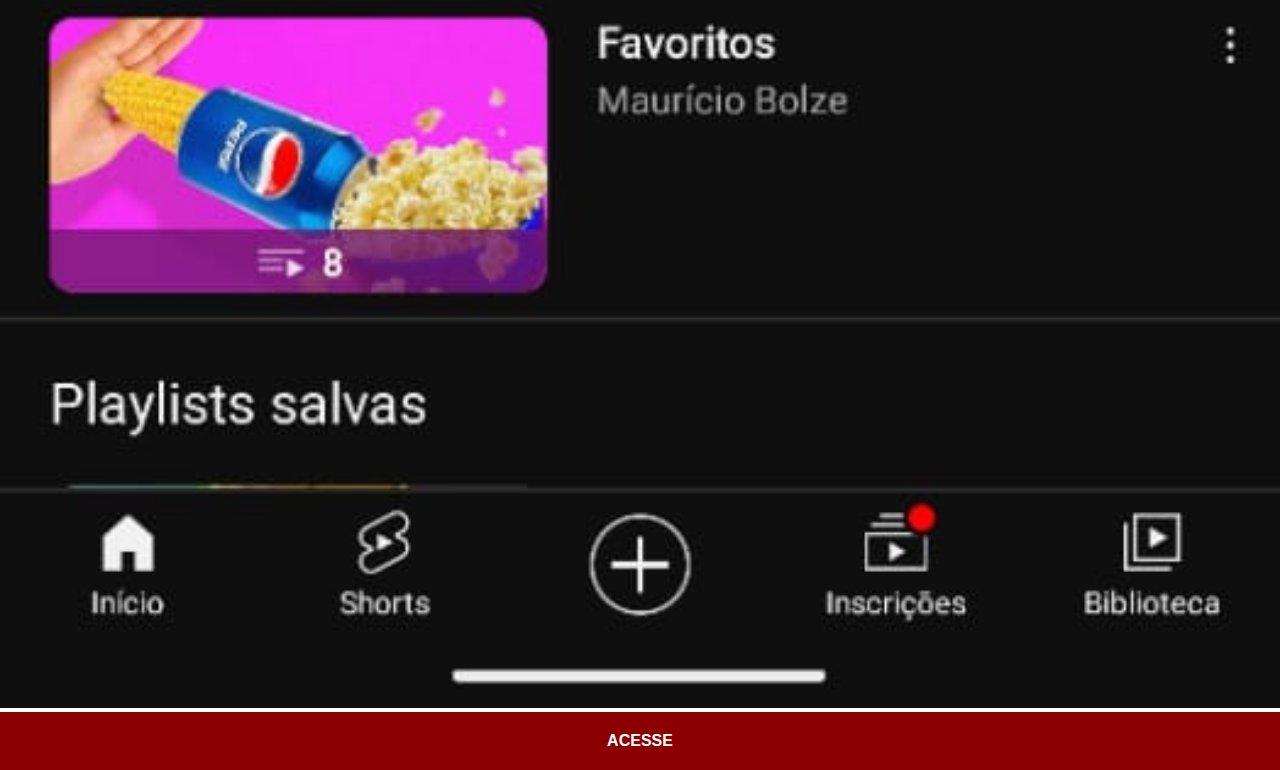
<file: youtube.html>
<!DOCTYPE html>
<html lang="pt-br">
<head>
    <meta charset="UTF-8">
    <meta http-equiv="X-UA-Compatible" content="IE=edge">
    <meta name="viewport" content="width=device-width, initial-scale=1.0">
    <title>YouTube</title>
    <link rel="stylesheet" href="estilo/social.css">
</head>
<body>
    <img src="paginas-extras/imagens/print-youtube.jpeg" alt="YouTube">
    <a href="https://www.youtube.com/@mauriciobolze5931/playlists" target="_blank">ACESSE</a>
</body>
</html>
</file>
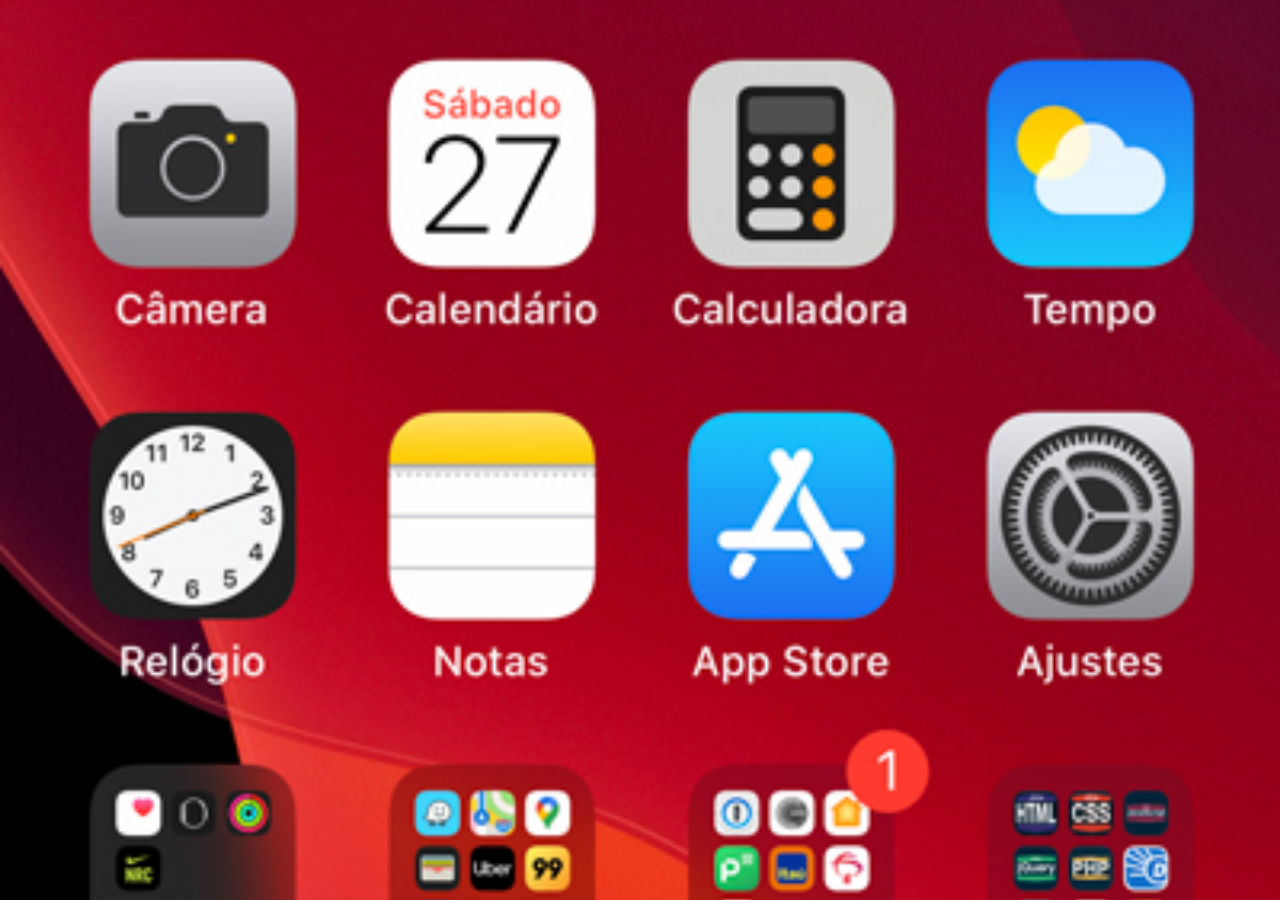
<file: paginas-extras/home.html>
<!DOCTYPE html>
<html lang="pt-br">
<head>
    <meta charset="UTF-8">
    <meta http-equiv="X-UA-Compatible" content="IE=edge">
    <meta name="viewport" content="width=device-width, initial-scale=1.0">
    <title>Home</title>
</head>
<style>
    * {
        margin: 0px;
        padding: 0px;
    }

    body {
        width: 100vw;
        height: 100vh;
        background: black url('imagens/tela-home.jpg') no-repeat top center;
        background-size: cover;
    }
</style>
<body>    
</body>
</html>
</file>
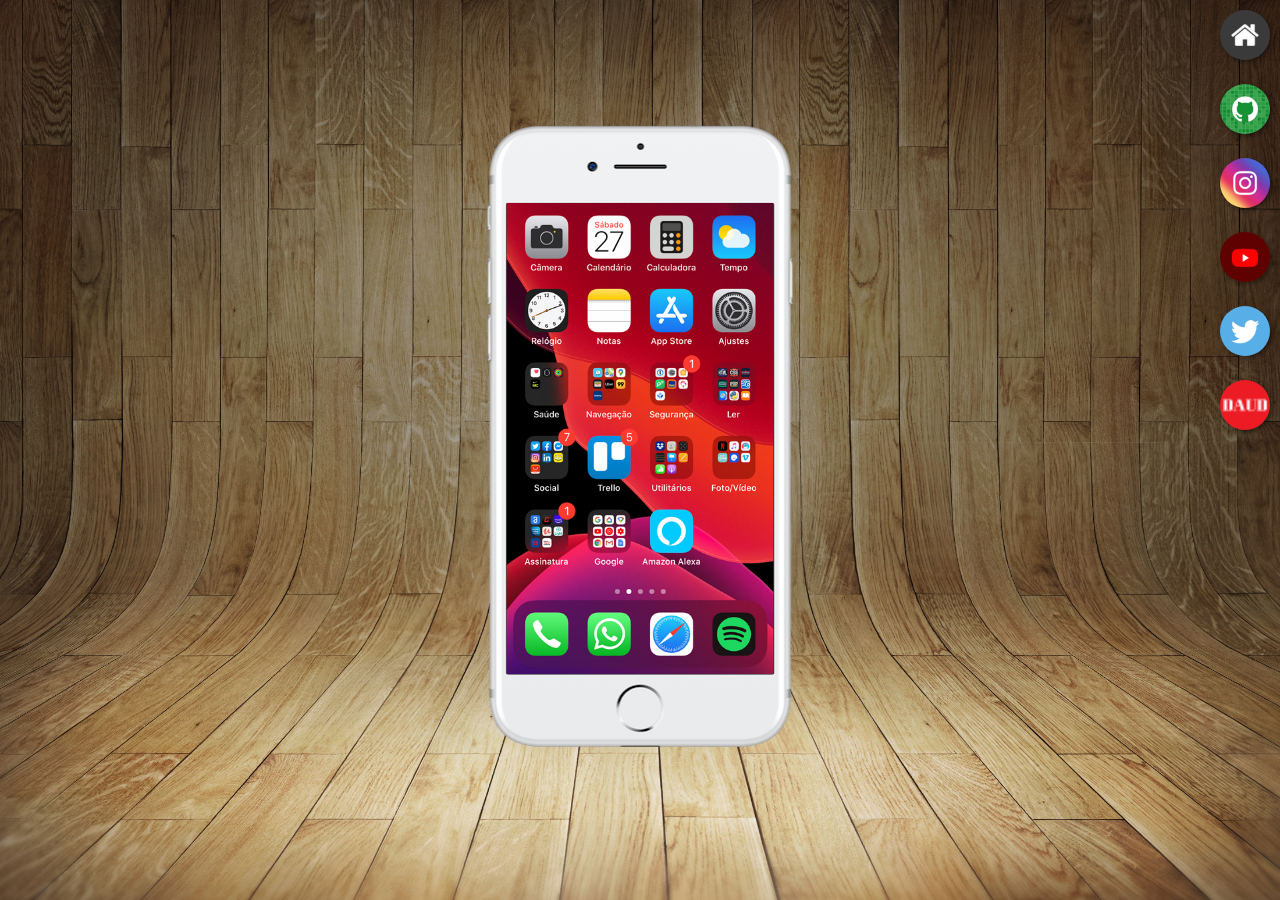
<file: paginas-extras/social.html>
<!DOCTYPE html>
<html lang="pt-br">
<head>
    <meta charset="UTF-8">
    <meta http-equiv="X-UA-Compatible" content="IE=edge">
    <meta name="viewport" content="width=device-width, initial-scale=1.0">
    <link rel="shortcut icon" href="imagens/favicon.ico" type="image/x-icon">
    <link rel="apple-touch-icon" sizes="180x180" href="imagens/apple-touch-icon.png">
    <link rel="icon" type="image/png" sizes="32x32" href="imagens/favicon-32x32.png">
    <link rel="icon" type="image/png" sizes="16x16" href="imagens/favicon-16x16.png">
    <link rel="manifest" href="imagens/site.webmanifest">
    <link rel="stylesheet" href="estilos/style.css">
    <title>Minhas Redes Sociais</title>
</head>
<body>
    <main>
        <section id="telefone">
            <iframe src="home.html" name="tela" id="tela" frameborder="0">
                Seu navegador não é compatível com isso. Quem sabe instalar outro?
            </iframe>
        </section>
        <section id="redes-sociais">
            <a href="home.html" target="tela"><img src="imagens/logo-home.jpg" alt=""></a><br>
            <a href="../github.html" target="tela"><img src="imagens/logo-github.jpg" alt=""></a><br>
            <a href="../instagram.html" target="tela"><img src="imagens/logo-instagram.jpg" alt=""></a><br>
            <a href="../youtube.html" target="tela"><img src="imagens/logo-youtube.jpg" alt=""></a><br>
            <a href="../twitter.html" target="tela"><img src="imagens/logo-twitter.jpg" alt=""></a><br>
            <a href="../index.html" target="_blank"><img src="../imagens/DAUD favicon-32x32.png" alt=""></a><br>
        </section>
    </main>
</body>
</html>
</file>
<file: estilo/style.css>
@charset "UTF-8";

@import url('https://fonts.googleapis.com/css2?family=Montserrat:wght@600;700;900&display=swap');


:root {
    --cor0: #ED1C24;
    --cor1: #A1C84D;
    --cor2: #5FB157;
    --cor3: #FCEE21;
    --cor4: #744214; 
    --cor5: #231F20;
    
    --fonte-padrao: Arial, Verdana, Helvetica, sans-serif;
    --fonte-oficial: 'Montserrat', sans-serif;
}

* {
    margin: 0px;
    padding: 0px;
    box-sizing: border-box;
}

header {
    background-image: linear-gradient(to bottom, var(--cor1), var(--cor2));
    min-height: 150px;
    font-family: var(--fonte-oficial);
    font-variant: small-caps;
    text-align: center;
    padding-top: 40px;
}

header > h1 {
    color: white;
    font-size: 3em;
    font-weight: 700;
    margin-bottom: 20px;
    text-shadow: 2px 2px 2px rgba(0, 0, 0, 0.664);
}

header > p {
    font-family: var(--fonte-oficial);
    font-size: 1.2em;
    color: var(--cor3);
    max-width: 600px;
    margin: auto;
    padding-left: 10px;
    padding-right: 10px;
    font-variant: normal;
    text-shadow: 2px 2px 0px rgba(0, 0, 0, 0.315);
}

body {
    background-color: var(--cor1);
    font-family: var(--fonte-oficial);
}

a.externo::after {
    content: '\00A0\1F517';
}

span#burguer {
    background-color: var(--cor4);
    display: block;
    color: white;
    text-align: center;
    padding: 10px;
    margin: 0px;
    cursor: pointer;
}

span#burguer:hover {
    background-color: var(--cor1);
    color: var(--cor4);
}

nav {
    background-color: var(--cor4);
    padding: 10px;
    box-shadow: 0px 7px 7px rgba(0, 0, 0, 0.212);
    display: none;
}

nav > a {
    color: white;
    padding: 10px;
    display: block;
    border-radius: 2px;
    text-decoration: none;
    transition-duration: 0.5s;
    border-top: 2px solid var(--cor1);
}

nav > a:hover {
    background-color: var(--cor1);
    color: var(--cor4);
}

main {
    min-width: 300px;
    max-width: 1000px;
    position: relative;
    margin: auto;
    margin-bottom: 20px;
    padding: 20px;
    background-color: white;
    box-shadow: 0px 0px 10px rgba(0, 0, 0, 0.507);
    border-bottom-left-radius: 10px;
    border-bottom-right-radius: 10px;
}

main h1 {
    color: var(--cor4);
    font-family: var(--fonte-oficial);
}

main h2 {
    color: var(--cor4);
    font-family: var(--fonte-oficial);
    text-shadow: 1px 1px 2px white;
    background-image: linear-gradient(to right, var(--cor1), transparent);
    text-indent: 8px;
}

main p {
    margin: 15px 0px;
    text-align: justify;
    text-indent: 30px;
    font-size: 1em;
    line-height: 1.5em;
}

main strong {
    color: var(--cor2);
}

main a {
    text-decoration: none;
    font-weight: bold;
    color: var(--cor4);
    background-color: var(--cor1);
    padding: 2px 5px;
}

main a:hover {
    text-decoration: underline;
    color: var(--cor0);
    font-weight: lighter;
}

section#login {
    position: absolute;
    top: 50%;
    left: 50%;
    transform: translate(-50%, -50%);
    overflow: hidden;
    background-color: var(--cor3);
    width: 250px;
    height: 500px;
    border-radius: 20px;
    box-shadow: 0px 0px 10px rgba(0, 0, 0, 0.603);
}

section#login > div#imagem {
    display: block;
    background: var(--cor1) url(../imagens/brasao.png) no-repeat;
    background-size: cover;
    background-position: bottom;
    height: 200px;
}

section#login > div#formulario {
    display: block;
    padding: 10px;
}

ol {
    list-style-position: inside;
    columns: 2;
}

footer {
    background-color: var(--cor4);
    width: 100vw;
    color: white;
    font-family: var(--fonte-oficial);
    font-size: .7em;
    text-align: center;
    position: fixed;
    padding: 5px;
    bottom: 0px;
}

footer a {
    color: var(--cor3);
    font-weight: bolder;
    text-decoration: none;
}

footer a:hover {
    text-decoration: underline;
    font-weight: lighter;
}
</file>
<file: estilo/media-query.css>
@charset "UTF-8";

@media screen and (min-width: 768px) and (max-width: 900px) {
    body {
        background-image: linear-gradient(to top, var(--cor1), var(--cor2));
    }

    span#burguer {
        display: none;
    }
    
    #itens {
        display: block;
    }
    
    #itens > a {
        display: inline-block;
    }
    
    main {
        width: 768px;
    }
    
    nav > a {
        padding: 0px 10px;
        border-top: none;
    }

    section#login {
        width: 80vw;
        height: 280px;
    }

    section#login > div#imagem {
        float: left;
        width: 30%;
        height: 100%;
    }

    section#login > div#formulario {
        float: right;
        width: 70%;
    }
    
    div#formulario > p {
        font-size: 1em;
    }
}

@media screen and (min-width: 900px) {
    body {
        background-image: linear-gradient(to top, var(--cor1), var(--cor2));
    }

    section#login {
        width: 850px;
        height: 320px;
    }

    section#login > div#imagem {
        float: right;
        width: 50%;
        height: 100%;
    }

    section#login > div#formulario {
        float: left;
        width: 50%;
    }
    div#formulario > h1 {
        font-size: 2em;
    }
    div#formulario > p {
        font-size: 1em;
        margin: 20px 0px;
    }
}
</file>
<file: estilo/social.css>
@charset "UTF-8";

* {
    margin: 0px;
    padding: 0px;
    font-family: Arial, Helvetica, sans-serif;
}

::-webkit-scrollbar {
    width: 0px;
    height: 0px;
}

img {
    width: 100vw;
}

a {
   display: block; 
   background-color: darkred;
   color: white;
   padding: 20px;
   text-align: center;
   font-weight: bolder;
   text-decoration: none;
}        

a:hover {
    background-color: red;
}
</file>
<file: estilo/login_style.css>
@charset "UTF-8";

@import url('https://fonts.googleapis.com/css2?family=Montserrat:wght@600;700;900&display=swap');


:root {
    --cor0: #ED1C24;
    --cor1: #A1C84D;
    --cor2: #5FB157;
    --cor3: #FCEE21;
    --cor4: #744214; 
    --cor5: #231F20;
    
    --fonte-padrao: Arial, Verdana, Helvetica, sans-serif;
    --fonte-oficial: 'Montserrat', sans-serif;
}

* {
    font-family: var(--fonte-oficial);
    margin: 0px;
    padding: 0px;
    box-sizing: border-box;
}

body, html {
    background-color: var(--cor1);
    height: 100vh;
    width: 100vw;
}

main {
    position: relative;
    height: 100vh;
    width: 100vw;
}

section#login {
    position: absolute;
    top: 50%;
    left: 50%;
    overflow: hidden;
    
    background-color: var(--cor3);
    width: 250px;
    height: 500px;
    border-radius: 20px;
    box-shadow: 0px 0px 10px rgba(0, 0, 0, 0.603);
    
    transform: translate(-50%, -50%);
    transition: width .3s, height .3s;
    transition-timing-function: ease;
}

section#login > div#imagem {
    display: block;
    background: var(--cor1) url(../imagens/Brasao_web.png) no-repeat;
    background-size: cover;
    background-position: center;
    height: 200px;
}

section#login > div#formulario {
    display: block;
    padding: 10px;
}

div#formulario > h1 {
    text-align: center;
    margin-bottom: 10px;
}

div#formulario > p {
    font-size: .8em;
}

form > div.campo {
    background-color: var(--cor4);
    border: 2px var(--cor4);
    height: 40px;
    color: white;
    border-radius: 7px;
    margin: 5px 0px;
}

div.campo > label {
    display: none;
}

div.campo > span {
    font-size: 2em;
    width: 40px;
    padding: 5px;
}

div.campo > input {
    background-color: white;
    font-size: 1em;
    width: calc(100% - 46px);
    height: 90%;
    border: 0px;
    border-radius: 7px;
    padding: 4px;
    transform: translateY(-11px);
} 

form > input[type=submit] {
    display: block;
    font-size: 1em;
    width: 100%;
    height: 40px;
    background-color: var(--cor2);
    color: white;
    border: none;
    border-radius: 7px;
    cursor: pointer;
}

form > input[type=submit]:hover {
    background-color: #468341;
}

form > a.botao {
    display: block;
    text-align: center;
    font-size: 1em;
    width: 100%;
    height: 40px;
    padding-top: 10px;
    margin-top: 5px;
    background-color: white;
    color: var(--cor4);
    border: 1px solid var(--cor4);
    border-radius: 7px;
    text-decoration: none;
}

form > a.botao:hover {
    background-color: #5FB157;
    color: white;
}

form > a.botao > span {
    font-size: .8em;
}

footer {
    background-color: var(--cor4);
    width: 100vw;
    color: white;
    font-family: var(--fonte-oficial);
    font-size: .7em;
    text-align: center;
    position: fixed;
    padding: 5px;
    bottom: 0px;
}

footer a {
    color: var(--cor3);
    font-weight: bolder;
    text-decoration: none;
}

footer a:hover {
    text-decoration: underline;
    font-weight: lighter;
}
</file>
<file: paginas-extras/estilos/style.css>
@charset "UTF-8";

* {
    margin: 0px;
    padding: 0px;
    font-family: Arial, Helvetica, sans-serif;
}

html, body {
    margin: 0px;
    padding: 0px;
    font-family: Arial, Helvetica, sans-serif;
    height: 100vh;
    width: 100vw;
    background-color: black;
}

body {
    background: url('../imagens/fundo-madeira.jpg') no-repeat top center;
    background-size: cover;
    background-attachment: fixed;
}
main {
    height: 97vh;
    position: relative;
}

section#telefone {
    position: absolute;
    top: 50%;
    left: 50%;
    transform: translate(-50%, -50%);
    height: 628px;
    width: 311px;
    background: url('../imagens/frame-iphone.png') no-repeat;
}

iframe#tela {
    position: relative;
    top: 80px;
    left: 22px;
    width: 267px;
    height: 471px;
}

<!-- section#redes-sociais {
    text-align: right;
}

section#redes-sociais img {
    width: 50px;
    margin: 10px;
    border-radius: 50%;
    box-shadow: 2px 2px 5px rgba(0, 0, 0, 0.445);
    box-sizing: border-box;
}

section#redes-sociais img:hover {
    border: 2px solid rgba(255, 255, 255, 0.801);
    transform: translate(-2px, -2px);
    box-shadow: 4px 4px 8px rgba(0, 0, 0, 0.596);
    transition: transform .5s;
}
</file>
